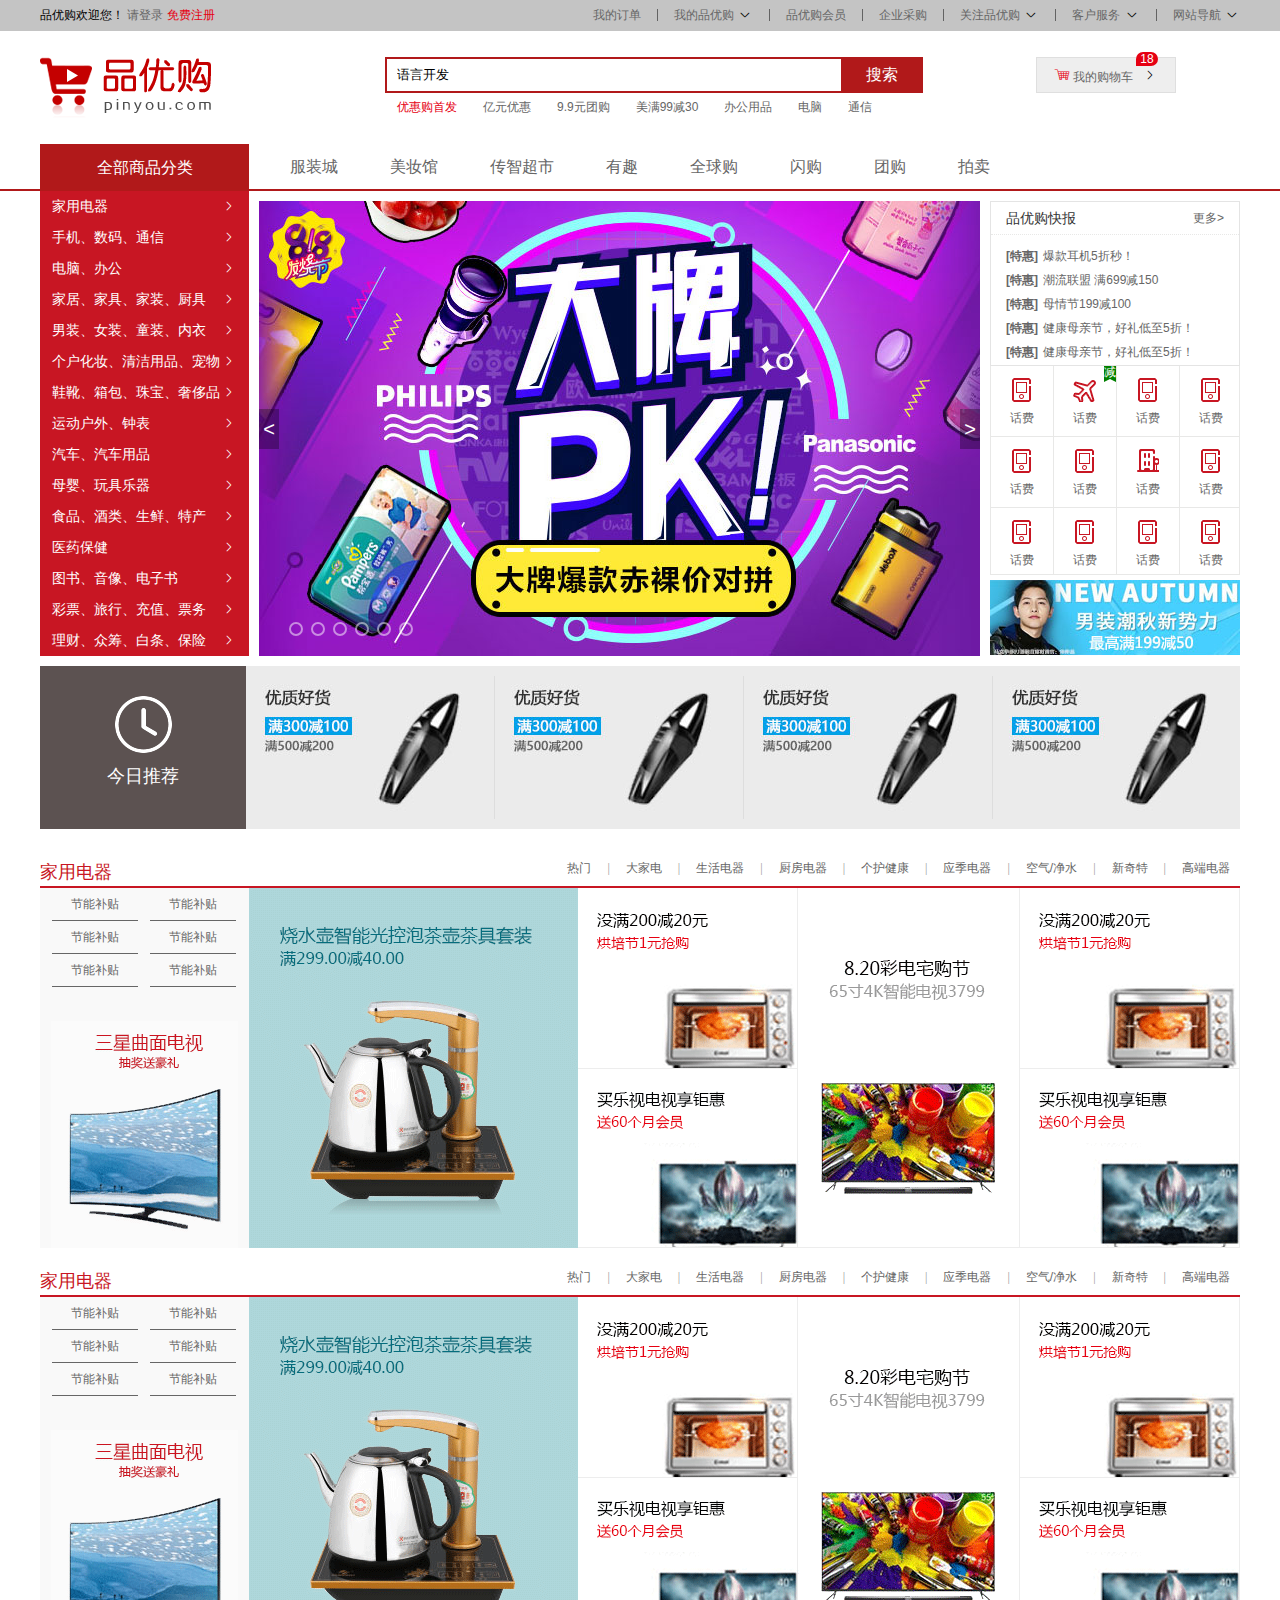
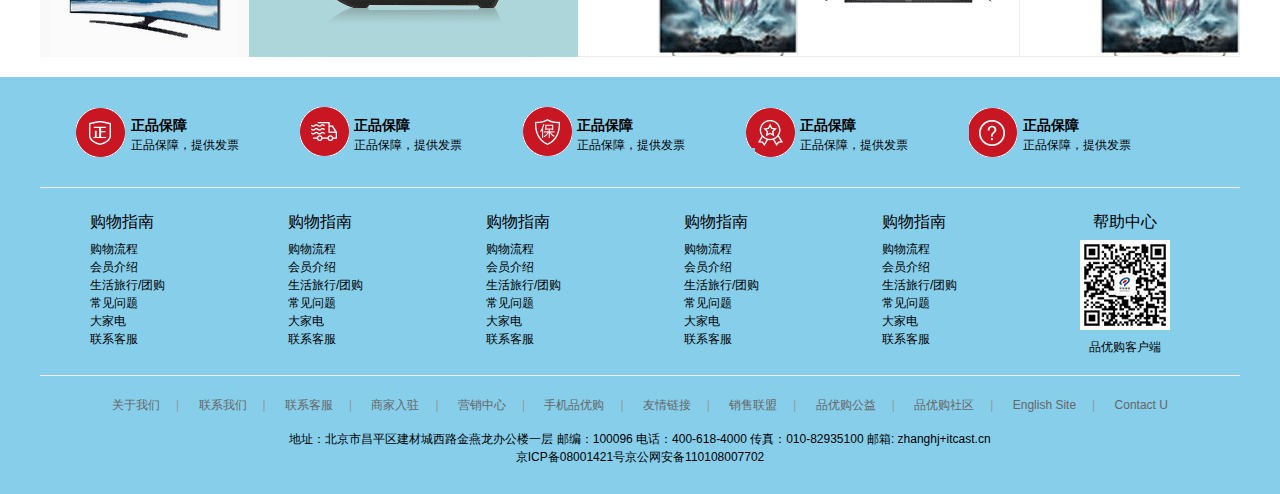
<file: 品优购/index.html>
<!DOCTYPE html>
<html lang="en">
<head>
	<meta charset="UTF-8">
	<!-- 标题 -->
	<title>品优购-正品低价、品质保障、配送及时、轻松购物！</title>
	<!-- 关键字 -->
	<meta name="keywords" content="网上购物,网上商城,手机,笔记本,电脑,MP3,CD,VCD,DV,相机,数码,配件,手表,存储卡,京东">
	<!-- 网页描述 -->
	<meta name="description" content="京东JD.COM-专业的综合网上购物商城,销售家电、数码通讯、电脑、家居百货、服装服饰、母婴、图书、食品等数万个品牌优质商品.便捷、诚信的服务，为您提供愉悦的网上购物体验!">
	<link rel="stylesheet" href="css/common.css">
	<link rel="stylesheet" href="css/index.css">
	<!-- 链入ico图标 -->
	<link rel="icon" href="favicon.ico">
</head>
<body>
	<!-- 顶部 -->
	<div class="nav-top">
	   <!-- 快捷导航栏开始 -->
		<div class="shortcut">
			<div class="w">
				<div class="fl">
					品优购欢迎您！    
					<a href="#">请登录</a>
					<a href="#" class="red">免费注册</a>
				</div>
				<div class="fr">
					<ul>
						<li><a href="#">我的订单</a></li>
						<li class="spacer"></li>
						<li>
							<a href="#">我的品优购</a>
							<i  class="iconfont">&#xe731;</i>
						</li>
						<li class="spacer"></li>
						<li><a href="#">品优购会员</a></li>
						<li class="spacer"></li>
						<li><a href="#">企业采购</a></li>
						<li class="spacer"></li>
						<li>
							<a href="#">关注品优购</a>
							<i class="iconfont">&#xe731;</i>
						</li>
						<li class="spacer"></li>
						<li>
							<a href="#">客户服务</a>
							<i class="iconfont">&#xe731;</i>
						</li>
						<li class="spacer"></li>
						<li>
							<a href="#">网站导航</a>
							<i class="iconfont">&#xe731;</i>
						</li>
					</ul>
				</div>
			</div>
		</div>
		<!-- 快捷导航栏结束 -->
		<!-- 头部开始 -->
		<div class="header w">
			<div class="logo fl">
				<h1>
					<a href="index.html" title="品优购">品优购</a>
				</h1>
			</div>
			<div class="search fl">
				<input type="text" value="语言开发"><input type="submit" value="搜索">
			</div>
			<div class="shopcar fr tc">
				<span class="iconfont red ">&#xe6cf;</span>
				<a href="#">我的购物车</a>
				<i>18</i>
				<em class="iconfont">&#xe735;</em>
			</div>
			<div class="hotwords fl">
				<ul>
					<li><a href="#" class="red">优惠购首发</a></li>
					<li><a href="#">亿元优惠</a></li>
					<li><a href="#">9.9元团购</a></li>
					<li><a href="#">美满99减30</a></li>
					<li><a href="#">办公用品</a></li>
					<li><a href="#">电脑</a></li>
					<li><a href="#">通信</a></li>
				</ul>
			</div>
		</div>
		<!-- 头部结束 -->
		<!-- 导航部分 -->
		<div class="nav">
			<ul class="w f16">
				<li><a href="#">服装城</a></li>
				<li><a href="#">美妆馆</a></li>
				<li><a href="#">传智超市</a></li>
				<li><a href="#">有趣</a></li>
				<li><a href="#">全球购</a></li>
				<li><a href="#">闪购</a></li>
				<li><a href="#">团购</a></li>
				<li><a href="#">拍卖</a></li>
			</ul>
		</div>
		<!-- 导航部分 -->
	</div>
	<!-- 顶部结束 -->
	<!-- 主体内容部分 -->
	<div class="main w">
		<!-- 商品分类开始 -->
		<div class="pro-item">
			<div class="fl dropdown f14">
				<h2 class="tc f16">全部商品分类</h2>
				<ul>
					<li><a href="#">家用电器</a><em class="iconfont">&#xe735;</em></li>
					<li><a href="#">手机、数码、通信</a><em class="iconfont">&#xe735;</em></li>
					<li><a href="#">电脑、办公</a><em class="iconfont">&#xe735;</em></li>
					<li><a href="#">家居、家具、家装、厨具</a><em class="iconfont">&#xe735;</em></li>
					<li><a href="#">男装、女装、童装、内衣</a><em class="iconfont">&#xe735;</em></li>
					<li><a href="#">个户化妆、清洁用品、宠物</a><em class="iconfont">&#xe735;</em></li>
					<li><a href="#">鞋靴、箱包、珠宝、奢侈品</a><em class="iconfont">&#xe735;</em></li>
					<li><a href="#">运动户外、钟表</a><em class="iconfont">&#xe735;</em></li>
					<li><a href="#">汽车、汽车用品</a><em class="iconfont">&#xe735;</em></li>
					<li><a href="#">母婴、玩具乐器</a><em class="iconfont">&#xe735;</em></li>
					<li><a href="#">食品、酒类、生鲜、特产</a><em class="iconfont">&#xe735;</em></li>
					<li><a href="#">医药保健</a><em class="iconfont">&#xe735;</em></li>
					<li><a href="#">图书、音像、电子书</a><em class="iconfont">&#xe735;</em></li>
					<li><a href="#">彩票、旅行、充值、票务</a><em class="iconfont">&#xe735;</em></li>
					<li><a href="#">理财、众筹、白条、保险</a><em class="iconfont">&#xe735;</em></li>
				</ul>
			</div>
			<div class="fl focus">
				<a href="#">
					<img src="upload/banner.jpg" alt="">
				</a>
				<div class="arrow-l">&lt;</div>
				<div class="arrow-r">&gt;</div>
				<div class="round">
					<i></i>
					<i></i>
					<i></i>
					<i></i>
					<i></i>
					<i></i>
				</div>
			</div>
			<div class="fr newflash">
				<div class="news">
					<h3>品优购快报<a href="#" class="fr">更多&gt;</a></h3>
					<ul>
						<li><a href="#"><i>[特惠]</i>爆款耳机5折秒！</a></li>
						<li><a href="#"><i>[特惠]</i>潮流联盟 满699减150</a></li>
						<li><a href="#"><i>[特惠]</i>母情节199减100</a></li>
						<li><a href="#"><i>[特惠]</i>健康母亲节，好礼低至5折！</a></li>
						<li><a href="#"><i>[特惠]</i>健康母亲节，好礼低至5折！</a></li>
					</ul>
				</div>
				<div class="service">
					<ul>
						<li><a href="#">
								<span></span>
								<p>话费</p>
							</a></li>
						<li class="icon2"><a href="#">
								<span></span>
								<p>话费</p>
								<i>减</i>
								<em></em>
							</a></li>
						<li><a href="#">
								<span></span>
								<p>话费</p>
							</a></li>
						<li><a href="#">
								<span></span>
								<p>话费</p>
							</a></li>
						<li><a href="#">
								<span></span>
								<p>话费</p>
							</a></li>
						<li><a href="#">
								<span></span>
								<p>话费</p>
							</a></li>
						<li class="icon7"><a href="#">
								<span></span>
								<p>话费</p>
							</a></li>
						<li><a href="#">
								<span></span>
								<p>话费</p>
							</a></li>
						<li><a href="#">
								<span></span>
								<p>话费</p>
							</a></li>
						<li><a href="#">
								<span></span>
								<p>话费</p>
							</a></li>
						<li><a href="#">
								<span></span>
								<p>话费</p>
							</a></li>
						<li><a href="#">
								<span></span>
								<p>话费</p>
							</a></li>
					</ul>
				</div>
				<div class="small-ad">
					<a href="#">
						<img src="upload/ad.jpg" alt="">
					</a>
				</div>
			</div>
		</div>
		<!-- 商品分类结束-->
		<!-- 展示模块开始 -->
		<div class="show clearfix">
			<div class="time fl tc">
				<img src="img/clock.png" alt="">
				<h3>今日推荐</h3>
			</div>
			<div class="recommend fr">
				<ul>
					<li><a href="#"><img src="upload/re-img1.jpg" alt=""></a></li>
					<li><a href="#"><img src="upload/re-img1.jpg" alt=""></a></li>
					<li><a href="#"><img src="upload/re-img1.jpg" alt=""></a></li>
					<li><a href="#"><img src="upload/re-img1.jpg" alt=""></a></li>
				</ul>
			</div>
		</div>
		<!-- 展示模块结束 -->
		<!-- 楼层模块开始 -->
		<div class="floor">
			<!-- 楼层头部 -->
			<div class="floor-hd clearfix">
				<h3 class="fl">家用电器</h3>
				<div class="tab-list fr">
					<ul>
						<li><a href="#">热门</a></li>
						<li class="spacer">|</li>
						<li><a href="#">大家电</a></li>
						<li class="spacer">|</li>
						<li><a href="#">生活电器</a></li>
						<li class="spacer">|</li>
						<li><a href="#">厨房电器</a></li>
						<li class="spacer">|</li>
						<li><a href="#">个护健康</a></li>
						<li class="spacer">|</li>
						<li><a href="#">应季电器</a></li>
						<li class="spacer">|</li>
						<li><a href="#">空气/净水</a></li>
						<li class="spacer">|</li>
						<li><a href="#">新奇特</a></li>
						<li class="spacer">|</li>
						<li><a href="#">高端电器</a></li>
					</ul>
				</div>
			</div>
			<!-- 楼层头部结束 -->
			<!-- 楼层内容部分 -->
			<div class="floor-bd">
			<!-- 这个必须有，为了点上边文字切换用的 -->
				<div class="tab-content">
					<div class="row-210 fl">
						<div class="row-210-top">
							<ul>
								<li><a href="#">节能补贴</a></li>
								<li><a href="#">节能补贴</a></li>
								<li><a href="#">节能补贴</a></li>
								<li><a href="#">节能补贴</a></li>
								<li><a href="#">节能补贴</a></li>
								<li><a href="#">节能补贴</a></li>
							</ul>
						</div>
						<div class="row-210-bottom">
							<a href="#">
								<img src="upload/floor-1-1.png" alt="">
							</a>
						</div>
					</div>
					<div class="row-329 fl">
						<a href="#">
							<img src="upload/floor-1-b01.png" alt="">
						</a>
					</div>
					<div class="row-220 fl">
						<div class="tab-content-top">
							<a href="#">
								<img src="upload/floor-1-2.png" alt="">
							</a>
						</div>
						<div class="tab-content-bottom">
							<a href="#">
								<img src="upload/floor-1-3.png" alt="">
							</a>
						</div>
					</div>
					<div class="row-221 fl">
						<a href="#">
							<img src="upload/floor-1-4.png" alt="">
						</a>
					</div>
					<div class="row-220 fl">
						<div class="tab-content-top">
							<a href="#">
								<img src="upload/floor-1-2.png" alt="">
							</a>
						</div>
						<div class="tab-content-bottom">
							<a href="#">
								<img src="upload/floor-1-3.png" alt="">
							</a>
						</div>
					</div>
				</div>
			</div>

			<!-- 楼层内容部分结束 -->
		</div>
		<div class="floor">
			<!-- 楼层头部 -->
			<div class="floor-hd clearfix">
				<h3 class="fl">家用电器</h3>
				<div class="tab-list fr">
					<ul>
						<li><a href="#">热门</a></li>
						<li class="spacer">|</li>
						<li><a href="#">大家电</a></li>
						<li class="spacer">|</li>
						<li><a href="#">生活电器</a></li>
						<li class="spacer">|</li>
						<li><a href="#">厨房电器</a></li>
						<li class="spacer">|</li>
						<li><a href="#">个护健康</a></li>
						<li class="spacer">|</li>
						<li><a href="#">应季电器</a></li>
						<li class="spacer">|</li>
						<li><a href="#">空气/净水</a></li>
						<li class="spacer">|</li>
						<li><a href="#">新奇特</a></li>
						<li class="spacer">|</li>
						<li><a href="#">高端电器</a></li>
					</ul>
				</div>
			</div>
			<!-- 楼层头部结束 -->
			<!-- 楼层内容部分 -->
			<div class="floor-bd">
			<!-- 这个必须有，为了点上边文字切换用的 -->
				<div class="tab-content">
					<div class="row-210 fl">
						<div class="row-210-top">
							<ul>
								<li><a href="#">节能补贴</a></li>
								<li><a href="#">节能补贴</a></li>
								<li><a href="#">节能补贴</a></li>
								<li><a href="#">节能补贴</a></li>
								<li><a href="#">节能补贴</a></li>
								<li><a href="#">节能补贴</a></li>
							</ul>
						</div>
						<div class="row-210-bottom">
							<a href="#">
								<img src="upload/floor-1-1.png" alt="">
							</a>
						</div>
					</div>
					<div class="row-329 fl">
						<a href="#">
							<img src="upload/floor-1-b01.png" alt="">
						</a>
					</div>
					<div class="row-220 fl">
						<div class="tab-content-top">
							<a href="#">
								<img src="upload/floor-1-2.png" alt="">
							</a>
						</div>
						<div class="tab-content-bottom">
							<a href="#">
								<img src="upload/floor-1-3.png" alt="">
							</a>
						</div>
					</div>
					<div class="row-221 fl">
						<a href="#">
							<img src="upload/floor-1-4.png" alt="">
						</a>
					</div>
					<div class="row-220 fl">
						<div class="tab-content-top">
							<a href="#">
								<img src="upload/floor-1-2.png" alt="">
							</a>
						</div>
						<div class="tab-content-bottom">
							<a href="#">
								<img src="upload/floor-1-3.png" alt="">
							</a>
						</div>
					</div>
				</div>
			</div>
			
			<!-- 楼层内容部分结束 -->
		</div>
		<!-- 楼层模块结束 -->
	</div>
	<!-- 主体内容结束 -->
	<!-- 底部开始 -->
	<div class="footer">
		<div class="w">
			<div class="slogan">
				<ul  class="clearfix">
					<li class="slogan-icon1">
						<div class="fl"></div>
						<div class="fr">
							<h6>正品保障</h6>
							<p>正品保障，提供发票</p>
						</div>
					</li>
					<li class="slogan-icon2">
						<div class="fl"></div>
						<div class="fr">
							<h6>正品保障</h6>
							<p>正品保障，提供发票</p>
						</div>
					</li>
					<li  class="slogan-icon3">
						<div class="fl"></div>
						<div class="fr">
							<h6>正品保障</h6>
							<p>正品保障，提供发票</p>
						</div>
					</li>
					<li  class="slogan-icon4">
						<div class="fl"></div>
						<div class="fr">
							<h6>正品保障</h6>
							<p>正品保障，提供发票</p>
						</div>
					</li>
					<li  class="slogan-icon5">
						<div class="fl"></div>
						<div class="fr">
							<h6>正品保障</h6>
							<p>正品保障，提供发票</p>
						</div>
					</li>
				</ul>
			</div>
			<div class="help">
				<div class="fl">
					<dl>
						<dt>购物指南</dt>
						<dd>购物流程</dd>
						<dd>会员介绍</dd>
						<dd>生活旅行/团购</dd>
						<dd>常见问题</dd>
						<dd>大家电</dd>
						<dd>联系客服</dd>
					</dl>
					<dl>
						<dt>购物指南</dt>
						<dd>购物流程</dd>
						<dd>会员介绍</dd>
						<dd>生活旅行/团购</dd>
						<dd>常见问题</dd>
						<dd>大家电</dd>
						<dd>联系客服</dd>
					</dl>
					<dl>
						<dt>购物指南</dt>
						<dd>购物流程</dd>
						<dd>会员介绍</dd>
						<dd>生活旅行/团购</dd>
						<dd>常见问题</dd>
						<dd>大家电</dd>
						<dd>联系客服</dd>
					</dl>
					<dl>
						<dt>购物指南</dt>
						<dd>购物流程</dd>
						<dd>会员介绍</dd>
						<dd>生活旅行/团购</dd>
						<dd>常见问题</dd>
						<dd>大家电</dd>
						<dd>联系客服</dd>
					</dl>
					<dl>
						<dt>购物指南</dt>
						<dd>购物流程</dd>
						<dd>会员介绍</dd>
						<dd>生活旅行/团购</dd>
						<dd>常见问题</dd>
						<dd>大家电</dd>
						<dd>联系客服</dd>
					</dl>
				</div>
				<div class="fr tc">
					<h6>帮助中心</h6>
					<div><img src="img/wx_cz.jpg" alt=""></div>
					<p>品优购客户端</p>
				</div>
			</div>
			<div class="copyright tc">
				<p class="copyright-nav">
					<a href="#">关于我们</a><span>|</span>
					<a href="#">联系我们</a><span>|</span>
					<a href="#">联系客服</a><span>|</span>
					<a href="#">商家入驻</a><span>|</span>
					<a href="#">营销中心</a><span>|</span>
					<a href="#">手机品优购</a><span>|</span>
					<a href="#">友情链接</a><span>|</span>
					<a href="#">销售联盟</a><span>|</span>
					<a href="#">品优购公益</a><span>|</span>
					<a href="#">品优购社区</a><span>|</span>
					<a href="#">English Site</a><span>|</span>
					<a href="#">Contact U</a>
				</p>
				<p>地址：北京市昌平区建材城西路金燕龙办公楼一层 邮编：100096 电话：400-618-4000 传真：010-82935100 邮箱: zhanghj+itcast.cn
				</p>
				<p>京ICP备08001421号京公网安备110108007702</p>
			</div>
		</div>
	</div>
	<!-- 底部结束 -->

</body>
</html>
</file>
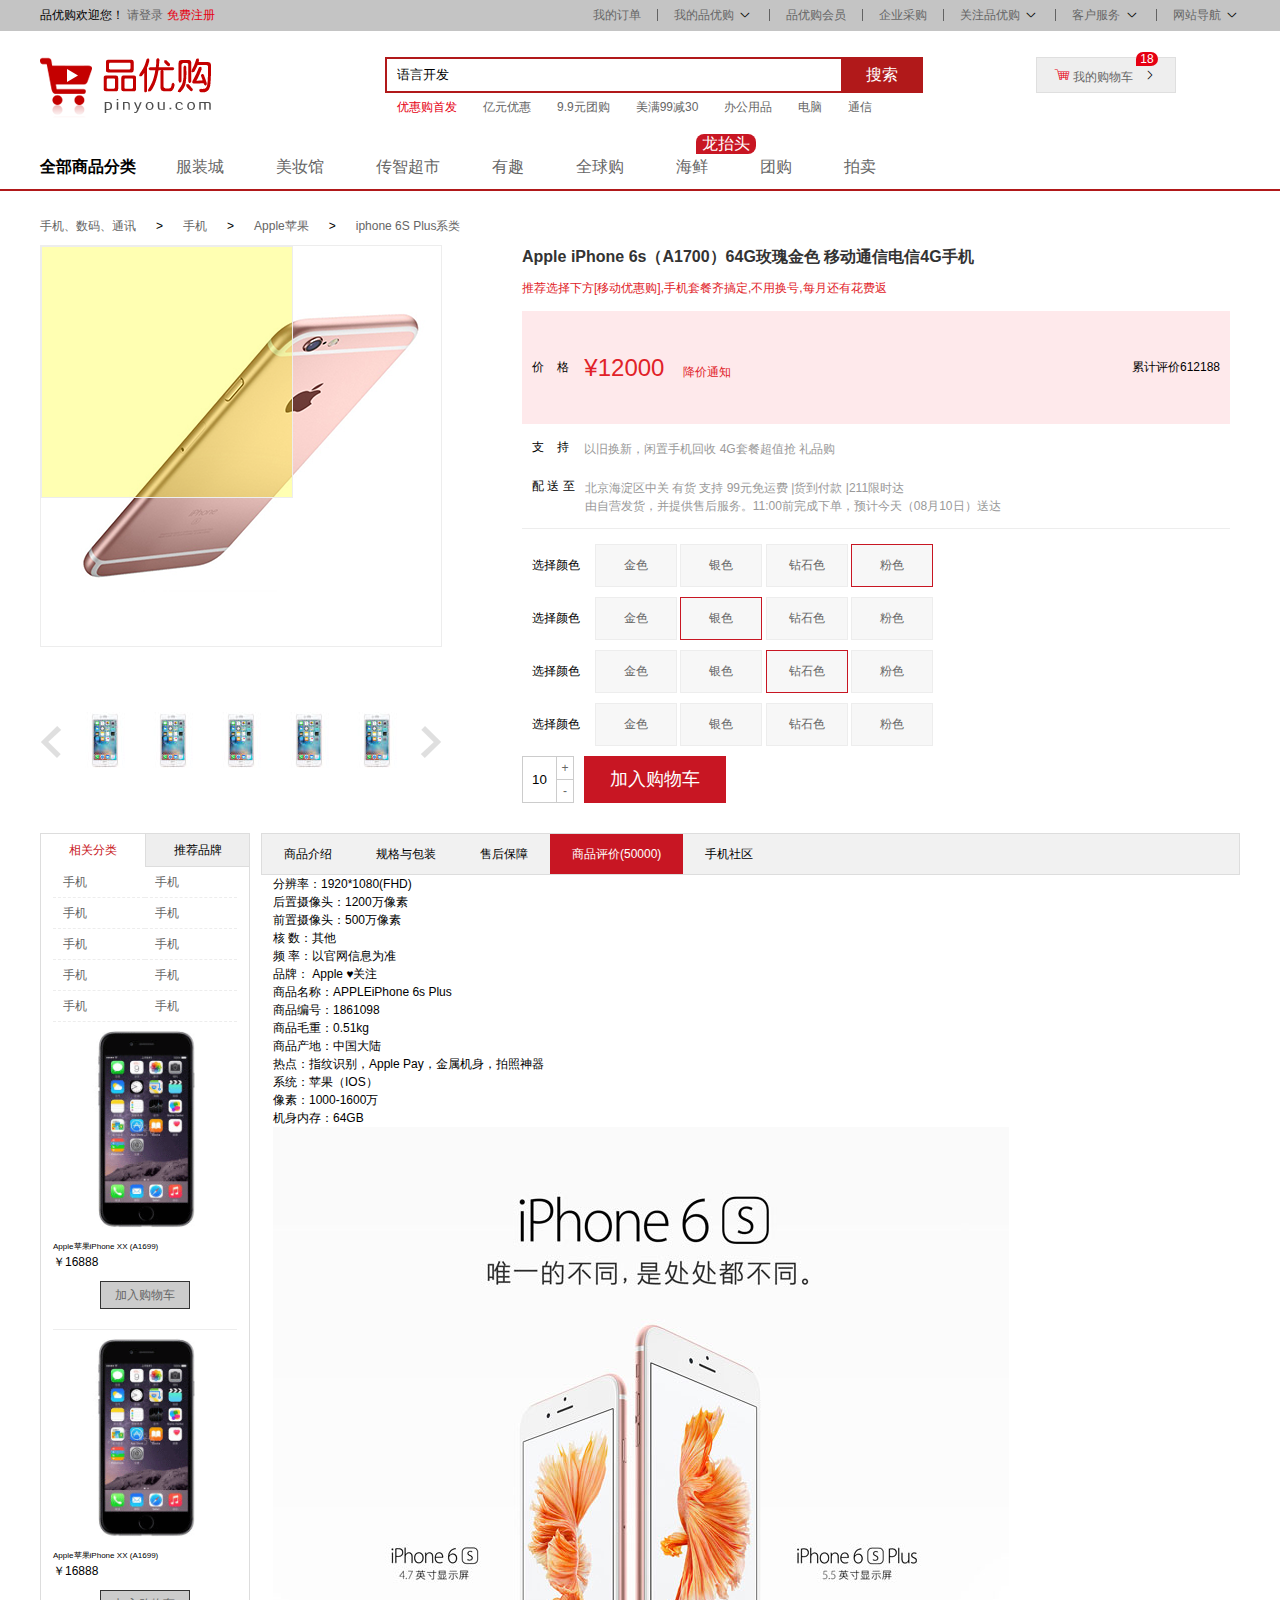
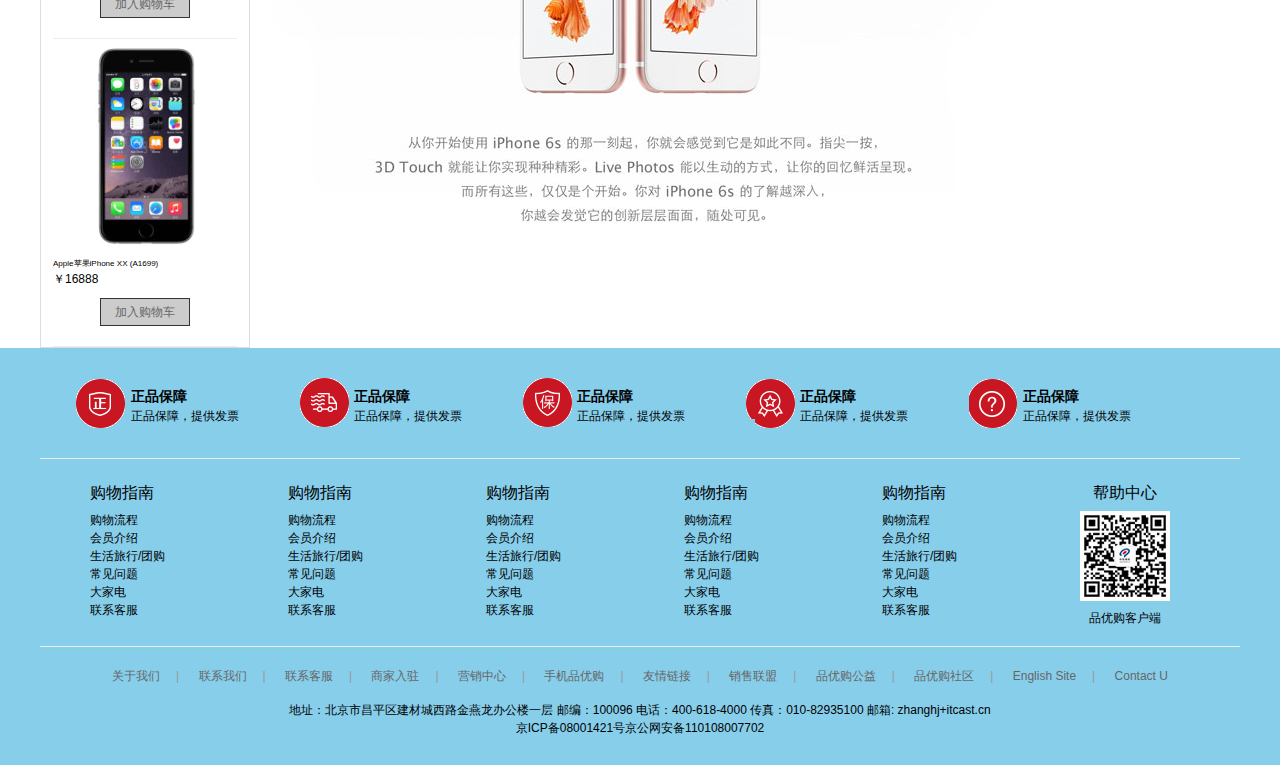
<file: 品优购/detail.html>
<!DOCTYPE html>
<html lang="en">
<head>
	<meta charset="UTF-8">
	<!-- 标题 -->
	<title>页面详情页</title>
	<!-- 关键字 -->
	<meta name="keywords" content="网上购物,网上商城,手机,笔记本,电脑,MP3,CD,VCD,DV,相机,数码,配件,手表,存储卡,京东">
	<!-- 网页描述 -->
	<meta name="description" content="京东JD.COM-专业的综合网上购物商城,销售家电、数码通讯、电脑、家居百货、服装服饰、母婴、图书、食品等数万个品牌优质商品.便捷、诚信的服务，为您提供愉悦的网上购物体验!">
	<link rel="stylesheet" href="css/common.css">
	<link rel="stylesheet" href="css/detail.css">
	<!-- 链入ico图标 -->
	<link rel="icon" href="favicon.ico">
</head>
<body>
	<!-- 顶部 -->
	<div class="nav-top">
	   <!-- 快捷导航栏开始 -->
		<div class="shortcut">
			<div class="w">
				<div class="fl">
					品优购欢迎您！    
					<a href="#">请登录</a>
					<a href="#" class="red">免费注册</a>
				</div>
				<div class="fr">
					<ul>
						<li><a href="#">我的订单</a></li>
						<li class="spacer"></li>
						<li>
							<a href="#">我的品优购</a>
							<i  class="iconfont">&#xe731;</i>
						</li>
						<li class="spacer"></li>
						<li><a href="#">品优购会员</a></li>
						<li class="spacer"></li>
						<li><a href="#">企业采购</a></li>
						<li class="spacer"></li>
						<li>
							<a href="#">关注品优购</a>
							<i class="iconfont">&#xe731;</i>
						</li>
						<li class="spacer"></li>
						<li>
							<a href="#">客户服务</a>
							<i class="iconfont">&#xe731;</i>
						</li>
						<li class="spacer"></li>
						<li>
							<a href="#">网站导航</a>
							<i class="iconfont">&#xe731;</i>
						</li>
					</ul>
				</div>
			</div>
		</div>
		<!-- 快捷导航栏结束 -->
		<!-- 头部开始 -->
		<div class="header w">
			<div class="logo fl">
				<h1>
					<a href="index.html" title="品优购">品优购</a>
				</h1>
			</div>
			<div class="search fl">
				<input type="text" value="语言开发"><input type="submit" value="搜索">
			</div>
			<div class="shopcar fr tc">
				<span class="iconfont red ">&#xe6cf;</span>
				<a href="#">我的购物车</a>
				<i>18</i>
				<em class="iconfont">&#xe735;</em>
			</div>
			<div class="hotwords fl">
				<ul>
					<li><a href="#" class="red">优惠购首发</a></li>
					<li><a href="#">亿元优惠</a></li>
					<li><a href="#">9.9元团购</a></li>
					<li><a href="#">美满99减30</a></li>
					<li><a href="#">办公用品</a></li>
					<li><a href="#">电脑</a></li>
					<li><a href="#">通信</a></li>
				</ul>
			</div>
		</div>
		<!-- 头部结束 -->
		<!-- 导航部分 -->
		<div class="nav">
			<div class="w">
				<div class="fl dropdown f14">
					<h2 class="tc f16">全部商品分类</h2>
					<ul>
						<li><a href="#">家用电器</a><em class="iconfont">&#xe735;</em></li>
						<li><a href="#">手机、数码、通信</a><em class="iconfont">&#xe735;</em></li>
						<li><a href="#">电脑、办公</a><em class="iconfont">&#xe735;</em></li>
						<li><a href="#">家居、家具、家装、厨具</a><em class="iconfont">&#xe735;</em></li>
						<li><a href="#">男装、女装、童装、内衣</a><em class="iconfont">&#xe735;</em></li>
						<li><a href="#">个户化妆、清洁用品、宠物</a><em class="iconfont">&#xe735;</em></li>
						<li><a href="#">鞋靴、箱包、珠宝、奢侈品</a><em class="iconfont">&#xe735;</em></li>
						<li><a href="#">运动户外、钟表</a><em class="iconfont">&#xe735;</em></li>
						<li><a href="#">汽车、汽车用品</a><em class="iconfont">&#xe735;</em></li>
						<li><a href="#">母婴、玩具乐器</a><em class="iconfont">&#xe735;</em></li>
						<li><a href="#">食品、酒类、生鲜、特产</a><em class="iconfont">&#xe735;</em></li>
						<li><a href="#">医药保健</a><em class="iconfont">&#xe735;</em></li>
						<li><a href="#">图书、音像、电子书</a><em class="iconfont">&#xe735;</em></li>
						<li><a href="#">彩票、旅行、充值、票务</a><em class="iconfont">&#xe735;</em></li>
						<li><a href="#">理财、众筹、白条、保险</a><em class="iconfont">&#xe735;</em></li>
					</ul>
				</div>
				<ul class="f16 fl">
					<li><a href="#">服装城</a></li>
					<li><a href="#">美妆馆</a></li>
					<li><a href="#">传智超市</a></li>
					<li><a href="#">有趣</a></li>
					<li><a href="#">全球购</a></li>
					<li class="long">
						<a href="#">海鲜</a>
						<div>龙抬头</div>
					</li>
					<li><a href="#">团购</a></li>
					<li><a href="#">拍卖</a></li>
				</ul>
			</div>
		</div>
		<!-- 导航部分 -->
	</div>
	<!-- 顶部结束 -->
	<!-- 主体内容部分 -->
	<div class="main w">
		<!-- 面包屑导航 -->
		<div class="crump-wrap">
			<ul class="clearfix">
				<li><a href="#">手机、数码、通讯</a></li>
				<li>&gt;</li>
				<li><a href="#">手机</a></li>
				<li>&gt;</li>
				<li><a href="#">Apple苹果</a></li>
				<li>&gt;</li>
				<li><a href="#">iphone 6S Plus系类</a></li>
			</ul>
		</div>
		<!-- 面包屑导航结束 -->
		<!-- 产品介绍模块 -->
		<div class="product-intro clearfix">
		    <!-- 缩略图部分 -->
			<div class="preview-img fl">
				<div class="preview-img-top">
					<img src="upload/s1.png" alt="">
					<div class="mask"></div>
				</div>
				<div class="preview-img-list">
					<a href="#" class="arrow-prev">
						<img src="upload/disabled-prev.png" alt="">
					</a>
					<a href="#" class="arrow-next">
						<img src="upload/disabled-next.png" alt="">
					</a>
					<ul>
						<li><a href="#"><img src="upload/small.jpg" alt=""></a></li>
						<li><a href="#"><img src="upload/small.jpg" alt=""></a></li>
						<li><a href="#"><img src="upload/small.jpg" alt=""></a></li>
						<li><a href="#"><img src="upload/small.jpg" alt=""></a></li>
						<li><a href="#"><img src="upload/small.jpg" alt=""></a></li>
					</ul>
				</div>
			</div>
			<!-- 缩略图部分 -->
			<!-- 产品信息包装 -->
			<div class="iteminfo-wrap fl">
				<h2 class="sku-name">Apple iPhone 6s（A1700）64G玫瑰金色 移动通信电信4G手机</h2>
				<p class="iteminfo-news">推荐选择下方[移动优惠购],手机套餐齐搞定,不用换号,每月还有花费返</p>
				<!-- 摘要 产品购买信息 -->
				<div class="summary">
					<div class="summary-price">
						<div class="dt fl">价&nbsp;&nbsp;&nbsp;&nbsp;格</div>
						<div class="dd fl">
							<em>&yen;12000</em>
							<i>降价通知</i>
						</div>
						<div class="remark fr">累计评价612188</div>
					</div>
					<div class="summary-support clearfix">
						<div class="dt fl">
							支&nbsp;&nbsp;&nbsp;&nbsp;持
						</div>
						<div class="dd fl">以旧换新，闲置手机回收 4G套餐超值抢 礼品购</div>
					</div>
					<div class="summary-stock clearfix">
						<div class="dt fl">配&nbsp;送&nbsp;至</div>
						<div class="dd fl">
							北京海淀区中关 有货 支持 99元免运费 |货到付款 |211限时达 <br />
							由自营发货，并提供售后服务。11:00前完成下单，预计今天（08月10日）送达
						</div>
					</div>
					<div class="choose">
						<div class="choose-itme clearfix">
							<div class="dt item-color fl">选择颜色</div>
							<div class="dd fl">
								<a href="#" class="choose-color">金色</a>
								<a href="#" class="choose-color">银色</a>
								<a href="#" class="choose-color">钻石色</a>
								<a href="#" class="choose-color current">粉色</a>
							</div>
						</div>
						<div class="choose-itme clearfix">
							<div class="dt item-color fl">选择颜色</div>
							<div class="dd fl">
								<a href="#" class="choose-color">金色</a>
								<a href="#" class="choose-color current">银色</a>
								<a href="#" class="choose-color">钻石色</a>
								<a href="#" class="choose-color">粉色</a>
							</div>
						</div>
						<div class="choose-itme clearfix">
							<div class="dt item-color fl">选择颜色</div>
							<div class="dd fl">
								<a href="#" class="choose-color">金色</a>
								<a href="#" class="choose-color">银色</a>
								<a href="#" class="choose-color current">钻石色</a>
								<a href="#" class="choose-color">粉色</a>
							</div>
						</div>
						<div class="choose-itme clearfix">
							<div class="dt item-color fl">选择颜色</div>
							<div class="dd fl">
								<a href="#" class="choose-color">金色</a>
								<a href="#" class="choose-color">银色</a>
								<a href="#" class="choose-color">钻石色</a>
								<a href="#" class="choose-color">粉色</a>
							</div>
						</div>
						<div class="choose-btns">
							<div class="choose-amount fl">
								<input type="text" value="10">
								<a href="#" class="add">+</a>
								<a href="#" class="reduce">-</a>
							</div>
							<a href="#" class="addshopcar fl">加入购物车</a>
						</div>
					</div>
				</div>
			</div>
			<!-- 产品信息包装结束 -->
		</div>
		<!-- 产品介绍模块结束 -->
		<!-- 产品详细信息描述 -->
		<div class="product-detail clearfix">
				<div class="fl aside">
					<div class="tab-list clearfix">
						<ul>
							<li class="active">相关分类</li>
							<li>推荐品牌</li>
						</ul>
					</div>
					<div class="tab-content">
						<div class="tab-item">
							<ul>
								<li><a href="#">手机</a></li>
								<li><a href="#">手机</a></li>
								<li><a href="#">手机</a></li>
								<li><a href="#">手机</a></li>
								<li><a href="#">手机</a></li>
								<li><a href="#">手机</a></li>
								<li><a href="#">手机</a></li>
								<li><a href="#">手机</a></li>
								<li><a href="#">手机</a></li>
								<li><a href="#">手机</a></li>
							</ul>
						</div>
						<div class="tab-con-pro">
							<div class="tab-img">
								<img src="upload/mobile.png" alt="">	
							</div>
							<h6 class="tab-title">Apple苹果iPhone XX (A1699)</h6>
							<p class="tab-price">
								￥16888
							</p>
							<div class="addcar">
								<a href="#">加入购物车</a>
							</div>
						</div>
						<div class="tab-con-pro">
							<div class="tab-img">
								<img src="upload/mobile.png" alt="">	
							</div>
							<h6 class="tab-title">Apple苹果iPhone XX (A1699)</h6>
							<p class="tab-price">
								￥16888
							</p>
							<div class="addcar">
								<a href="#">加入购物车</a>
							</div>
						</div>
						<div class="tab-con-pro">
							<div class="tab-img">
								<img src="upload/mobile.png" alt="">	
							</div>
							<h6 class="tab-title">Apple苹果iPhone XX (A1699)</h6>
							<p class="tab-price">
								￥16888
							</p>
							<div class="addcar">
								<a href="#">加入购物车</a>
							</div>
						</div>
					</div>
				</div>
				<div class="fr detail">
					<div class="tab-list-detail">
						<ul>
							<li>商品介绍</li>
							<li>规格与包装</li>
							<li>售后保障</li>
							<li class="tab-list-active">商品评价(50000)</li>
							<li>手机社区</li>
						</ul>
					</div>
					<div class="tab-content">
						<div class="tab-con-item">
							<ul>
								<li>分辨率：1920*1080(FHD)</li>
								<li>后置摄像头：1200万像素</li>
								<li>前置摄像头：500万像素</li>
								<li>核 数：其他</li>
								<li>频 率：以官网信息为准</li>
								<li>品牌： Apple ♥关注</li>
								<li>商品名称：APPLEiPhone 6s Plus</li>
								<li>商品编号：1861098</li>
								<li>商品毛重：0.51kg</li>
								<li>商品产地：中国大陆</li>
								<li>热点：指纹识别，Apple Pay，金属机身，拍照神器</li>
								<li>系统：苹果（IOS）</li>
								<li>像素：1000-1600万</li>
								<li>机身内存：64GB</li>
							</ul>
						</div>
						<img src="upload/last.jpg" alt="">
					</div>
				</div>
		</div>
		<!-- 产品详细信息描述结束 -->
	</div>
	<!-- 主体内容结束 -->
	<!-- 底部开始 -->
	<div class="footer">
		<div class="w">
			<div class="slogan">
				<ul  class="clearfix">
					<li class="slogan-icon1">
						<div class="fl"></div>
						<div class="fr">
							<h6>正品保障</h6>
							<p>正品保障，提供发票</p>
						</div>
					</li>
					<li class="slogan-icon2">
						<div class="fl"></div>
						<div class="fr">
							<h6>正品保障</h6>
							<p>正品保障，提供发票</p>
						</div>
					</li>
					<li  class="slogan-icon3">
						<div class="fl"></div>
						<div class="fr">
							<h6>正品保障</h6>
							<p>正品保障，提供发票</p>
						</div>
					</li>
					<li  class="slogan-icon4">
						<div class="fl"></div>
						<div class="fr">
							<h6>正品保障</h6>
							<p>正品保障，提供发票</p>
						</div>
					</li>
					<li  class="slogan-icon5">
						<div class="fl"></div>
						<div class="fr">
							<h6>正品保障</h6>
							<p>正品保障，提供发票</p>
						</div>
					</li>
				</ul>
			</div>
			<div class="help">
				<div class="fl">
					<dl>
						<dt>购物指南</dt>
						<dd>购物流程</dd>
						<dd>会员介绍</dd>
						<dd>生活旅行/团购</dd>
						<dd>常见问题</dd>
						<dd>大家电</dd>
						<dd>联系客服</dd>
					</dl>
					<dl>
						<dt>购物指南</dt>
						<dd>购物流程</dd>
						<dd>会员介绍</dd>
						<dd>生活旅行/团购</dd>
						<dd>常见问题</dd>
						<dd>大家电</dd>
						<dd>联系客服</dd>
					</dl>
					<dl>
						<dt>购物指南</dt>
						<dd>购物流程</dd>
						<dd>会员介绍</dd>
						<dd>生活旅行/团购</dd>
						<dd>常见问题</dd>
						<dd>大家电</dd>
						<dd>联系客服</dd>
					</dl>
					<dl>
						<dt>购物指南</dt>
						<dd>购物流程</dd>
						<dd>会员介绍</dd>
						<dd>生活旅行/团购</dd>
						<dd>常见问题</dd>
						<dd>大家电</dd>
						<dd>联系客服</dd>
					</dl>
					<dl>
						<dt>购物指南</dt>
						<dd>购物流程</dd>
						<dd>会员介绍</dd>
						<dd>生活旅行/团购</dd>
						<dd>常见问题</dd>
						<dd>大家电</dd>
						<dd>联系客服</dd>
					</dl>
				</div>
				<div class="fr tc">
					<h6>帮助中心</h6>
					<div><img src="img/wx_cz.jpg" alt=""></div>
					<p>品优购客户端</p>
				</div>
			</div>
			<div class="copyright tc">
				<p class="copyright-nav">
					<a href="#">关于我们</a><span>|</span>
					<a href="#">联系我们</a><span>|</span>
					<a href="#">联系客服</a><span>|</span>
					<a href="#">商家入驻</a><span>|</span>
					<a href="#">营销中心</a><span>|</span>
					<a href="#">手机品优购</a><span>|</span>
					<a href="#">友情链接</a><span>|</span>
					<a href="#">销售联盟</a><span>|</span>
					<a href="#">品优购公益</a><span>|</span>
					<a href="#">品优购社区</a><span>|</span>
					<a href="#">English Site</a><span>|</span>
					<a href="#">Contact U</a>
				</p>
				<p>地址：北京市昌平区建材城西路金燕龙办公楼一层 邮编：100096 电话：400-618-4000 传真：010-82935100 邮箱: zhanghj+itcast.cn
				</p>
				<p>京ICP备08001421号京公网安备110108007702</p>
			</div>
		</div>
	</div>
	<!-- 底部结束 -->

</body>
</html>
</file>
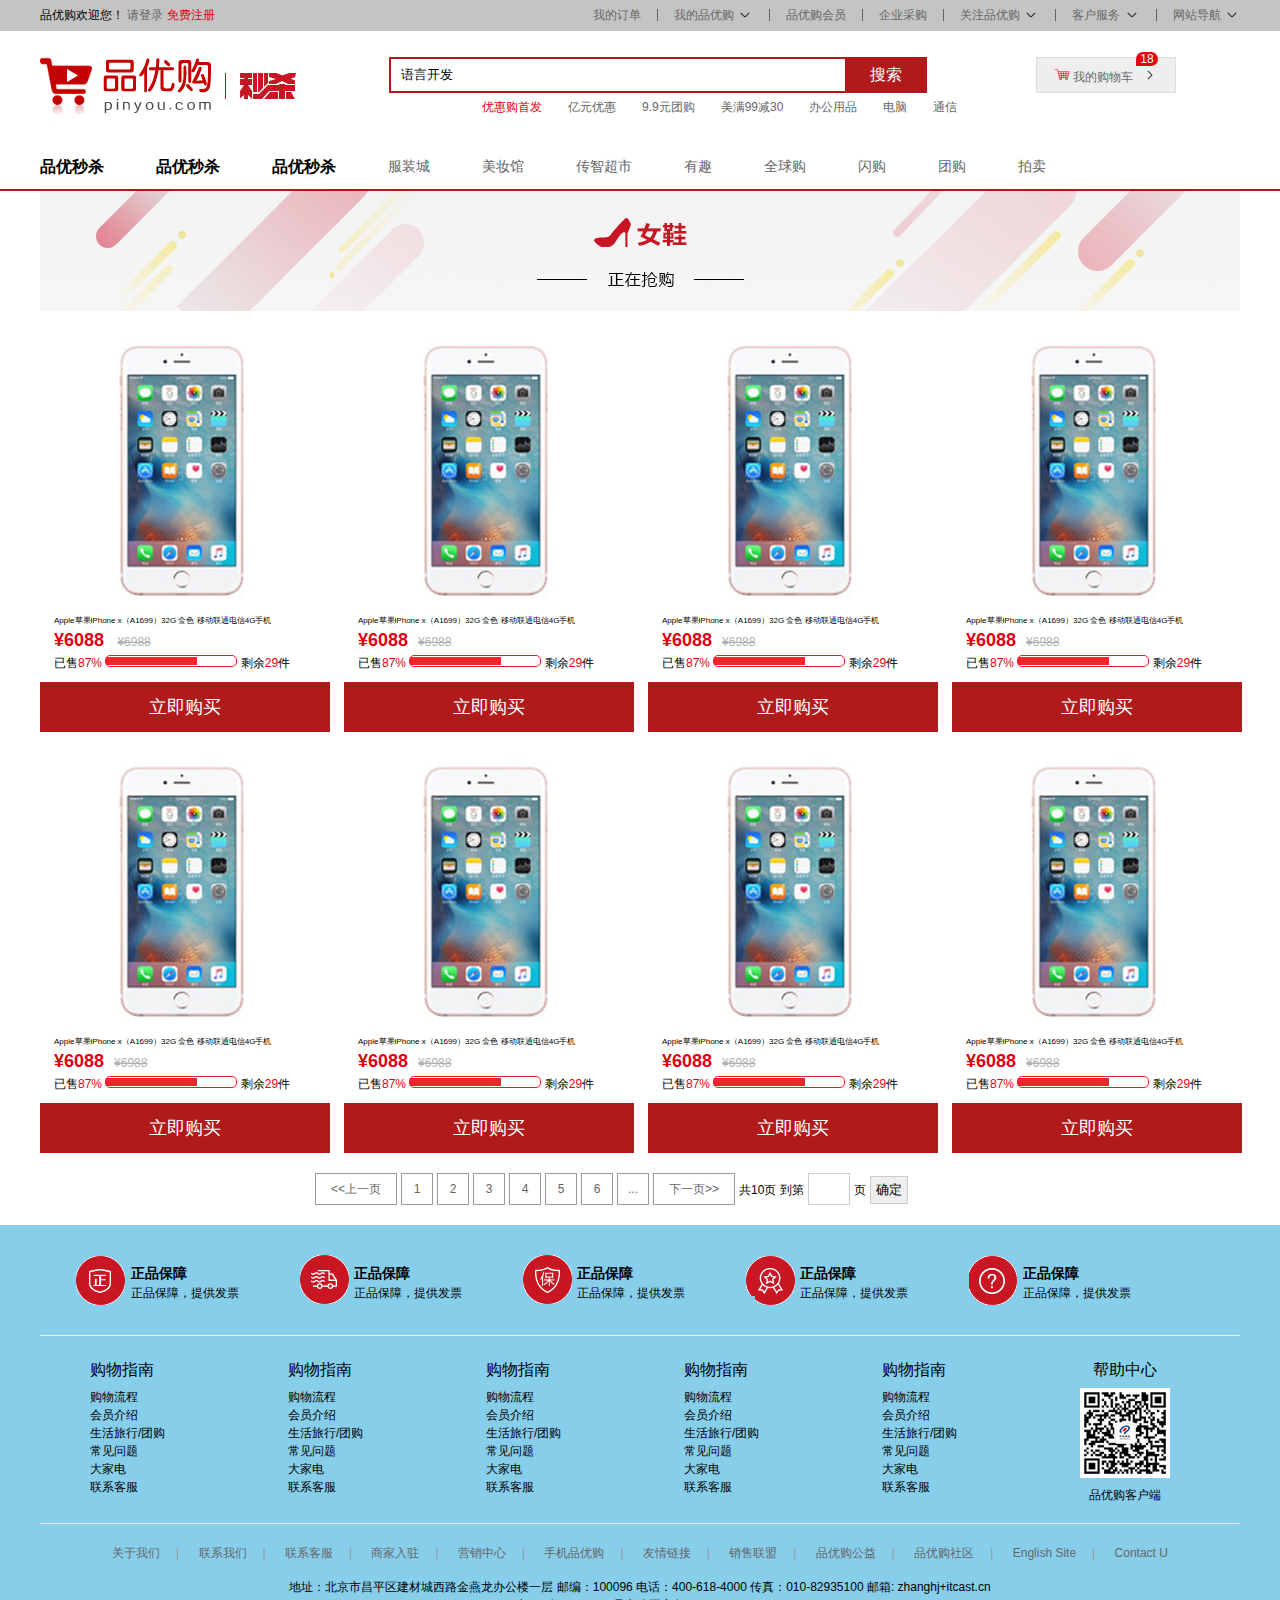
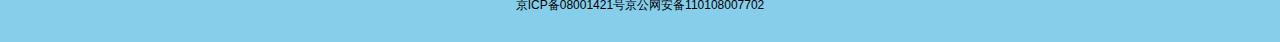
<file: 品优购/list.html>
<!DOCTYPE html>
<html lang="en">
<head>
	<meta charset="UTF-8">
	<!-- 标题 -->
	<title>品优购-正品低价、品质保障、配送及时、轻松购物！</title>
	<!-- 关键字 -->
	<meta name="keywords" content="网上购物,网上商城,手机,笔记本,电脑,MP3,CD,VCD,DV,相机,数码,配件,手表,存储卡,京东">
	<!-- 网页描述 -->
	<meta name="description" content="京东JD.COM-专业的综合网上购物商城,销售家电、数码通讯、电脑、家居百货、服装服饰、母婴、图书、食品等数万个品牌优质商品.便捷、诚信的服务，为您提供愉悦的网上购物体验!">
	<link rel="stylesheet" href="css/common.css">
	<link rel="stylesheet" href="css/list.css">
	<!-- 链入ico图标 -->
	<link rel="icon" href="favicon.ico">
</head>
<body>
	<!-- 顶部 -->
	<div class="nav-top">
	   <!-- 快捷导航栏开始 -->
		<div class="shortcut">
			<div class="w">
				<div class="fl">
					品优购欢迎您！    
					<a href="#">请登录</a>
					<a href="#" class="red">免费注册</a>
				</div>
				<div class="fr">
					<ul>
						<li><a href="#">我的订单</a></li>
						<li class="spacer"></li>
						<li>
							<a href="#">我的品优购</a>
							<i  class="iconfont">&#xe731;</i>
						</li>
						<li class="spacer"></li>
						<li><a href="#">品优购会员</a></li>
						<li class="spacer"></li>
						<li><a href="#">企业采购</a></li>
						<li class="spacer"></li>
						<li>
							<a href="#">关注品优购</a>
							<i class="iconfont">&#xe731;</i>
						</li>
						<li class="spacer"></li>
						<li>
							<a href="#">客户服务</a>
							<i class="iconfont">&#xe731;</i>
						</li>
						<li class="spacer"></li>
						<li>
							<a href="#">网站导航</a>
							<i class="iconfont">&#xe731;</i>
						</li>
					</ul>
				</div>
			</div>
		</div>
		<!-- 快捷导航栏结束 -->
		<!-- 头部开始 -->
		<div class="header w">
			<div class="logo fl">
				<h1>
					<a href="index.html" title="品优购">品优购</a>
				</h1>
			</div>
			<div class="kill fl">
				<img src="upload/secKill_03.png" alt="">
			</div>
			<div class="search fl">
				<input type="text" value="语言开发"><input type="submit" value="搜索">
			</div>
			<div class="shopcar fr tc">
				<span class="iconfont red ">&#xe6cf;</span>
				<a href="#">我的购物车</a>
				<i>18</i>
				<em class="iconfont">&#xe735;</em>
			</div>
			<div class="hotwords fl">
				<ul>
					<li><a href="#" class="red">优惠购首发</a></li>
					<li><a href="#">亿元优惠</a></li>
					<li><a href="#">9.9元团购</a></li>
					<li><a href="#">美满99减30</a></li>
					<li><a href="#">办公用品</a></li>
					<li><a href="#">电脑</a></li>
					<li><a href="#">通信</a></li>
				</ul>
			</div>
		</div>
		<!-- 头部结束 -->
		<!-- 导航部分 -->
		<div class="nav">
			<div class="w">
				<ul class="fl f16">
				<li><a href="#">品优秒杀</a></li>
				<li><a href="#">品优秒杀</a></li>
				<li><a href="#">品优秒杀</a></li>
			</ul>
			<ul class="fl f14">
				<li><a href="#">服装城</a></li>
				<li><a href="#">美妆馆</a></li>
				<li><a href="#">传智超市</a></li>
				<li><a href="#">有趣</a></li>
				<li><a href="#">全球购</a></li>
				<li><a href="#">闪购</a></li>
				<li><a href="#">团购</a></li>
				<li><a href="#">拍卖</a></li>
			</ul>
			</div>
		</div>
		<!-- 导航部分 -->
	</div>
	<!-- 顶部结束 -->
	<!-- 主体内容部分 -->
	<div class="main w">
	     <!-- 女鞋部分 -->
		<div class="shoes">
			<img src="upload/bg_03.png" alt="">
		</div>
		<!-- 女鞋部分 -->
		<!-- 商品列表开始 -->
		<div class="goods-list">
			<ul class="clearfix">
				<li class="goods-list-item">
				   <div class="items-pic">
						<img src="upload/pro.jpg" alt="">
				   </div>
					<div class="items-bottom">
						<h6 class="items-title">Apple苹果iPhone x（A1699）32G 金色 移动联通电信4G手机</h6>
						<p class="price">
							<i>&yen;6088</i>
							<del>&yen;6988</del>
						</p>
						<div class="sold">
							已售<span>87%</span>
							<div class="scroll">
								<div class="per"></div>
							</div>
							剩余<span>29</span>件
						</div>
					</div>
					<div class="buy">
						<a href="#">立即购买</a>
					</div>
				</li>
				<li class="goods-list-item">
				   <div class="items-pic">
						<img src="upload/pro.jpg" alt="">
				   </div>
					<div class="items-bottom">
						<h6 class="items-title">Apple苹果iPhone x（A1699）32G 金色 移动联通电信4G手机</h6>
						<p class="price">
							<i>&yen;6088</i><del>&yen;6988</del>
						</p>
						<div class="sold">
							已售<span>87%</span>
							<div class="scroll">
								<div class="per"></div>
							</div>
							剩余<span>29</span>件
						</div>
					</div>
					<div class="buy">
						<a href="#">立即购买</a>
					</div>
				</li>
				<li class="goods-list-item">
				   <div class="items-pic">
						<img src="upload/pro.jpg" alt="">
				   </div>
					<div class="items-bottom">
						<h6 class="items-title">Apple苹果iPhone x（A1699）32G 金色 移动联通电信4G手机</h6>
						<p class="price">
							<i>&yen;6088</i><del>&yen;6988</del>
						</p>
						<div class="sold">
							已售<span>87%</span>
							<div class="scroll">
								<div class="per"></div>
							</div>
							剩余<span>29</span>件
						</div>
					</div>
					<div class="buy">
						<a href="#">立即购买</a>
					</div>
				</li>
				<li class="goods-list-item">
				   <div class="items-pic">
						<img src="upload/pro.jpg" alt="">
				   </div>
					<div class="items-bottom">
						<h6 class="items-title">Apple苹果iPhone x（A1699）32G 金色 移动联通电信4G手机</h6>
						<p class="price">
							<i>&yen;6088</i><del>&yen;6988</del>
						</p>
						<div class="sold">
							已售<span>87%</span>
							<div class="scroll">
								<div class="per"></div>
							</div>
							剩余<span>29</span>件
						</div>
					</div>
					<div class="buy">
						<a href="#">立即购买</a>
					</div>
				</li>
				<li class="goods-list-item">
				   <div class="items-pic">
						<img src="upload/pro.jpg" alt="">
				   </div>
					<div class="items-bottom">
						<h6 class="items-title">Apple苹果iPhone x（A1699）32G 金色 移动联通电信4G手机</h6>
						<p class="price">
							<i>&yen;6088</i><del>&yen;6988</del>
						</p>
						<div class="sold">
							已售<span>87%</span>
							<div class="scroll">
								<div class="per"></div>
							</div>
							剩余<span>29</span>件
						</div>
					</div>
					<div class="buy">
						<a href="#">立即购买</a>
					</div>
				</li>
				<li class="goods-list-item">
				   <div class="items-pic">
						<img src="upload/pro.jpg" alt="">
				   </div>
					<div class="items-bottom">
						<h6 class="items-title">Apple苹果iPhone x（A1699）32G 金色 移动联通电信4G手机</h6>
						<p class="price">
							<i>&yen;6088</i><del>&yen;6988</del>
						</p>
						<div class="sold">
							已售<span>87%</span>
							<div class="scroll">
								<div class="per"></div>
							</div>
							剩余<span>29</span>件
						</div>
					</div>
					<div class="buy">
						<a href="#">立即购买</a>
					</div>
				</li>
				<li class="goods-list-item">
				   <div class="items-pic">
						<img src="upload/pro.jpg" alt="">
				   </div>
					<div class="items-bottom">
						<h6 class="items-title">Apple苹果iPhone x（A1699）32G 金色 移动联通电信4G手机</h6>
						<p class="price">
							<i>&yen;6088</i><del>&yen;6988</del>
						</p>
						<div class="sold">
							已售<span>87%</span>
							<div class="scroll">
								<div class="per"></div>
							</div>
							剩余<span>29</span>件
						</div>
					</div>
					<div class="buy">
						<a href="#">立即购买</a>
					</div>
				</li>
				<li class="goods-list-item">
				   <div class="items-pic">
						<img src="upload/pro.jpg" alt="">
				   </div>
					<div class="items-bottom">
						<h6 class="items-title">Apple苹果iPhone x（A1699）32G 金色 移动联通电信4G手机</h6>
						<p class="price">
							<i>&yen;6088</i><del>&yen;6988</del>
						</p>
						<div class="sold">
							已售<span>87%</span>
							<div class="scroll">
								<div class="per"></div>
							</div>
							剩余<span>29</span>件
						</div>
					</div>
					<div class="buy">
						<a href="#">立即购买</a>
					</div>
				</li>
			</ul>
		</div>
	    <!-- 商品列表结束 -->
	    <!-- 分页开始 -->
	    <div class="page">
			<ul class="fl">
				<li class="prev"><a href="#">&lt;&lt;上一页</a></li>
				<li><a href="#">1</a></li>
				<li><a href="#">2</a></li>
				<li><a href="#">3</a></li>
				<li><a href="#">4</a></li>
				<li><a href="#">5</a></li>
				<li><a href="#">6</a></li>
				<li><a href="#">...</a></li>
				<li class="next"><a href="#">下一页&gt;&gt;</a></li>
			</ul>
			<div class="total fl">
				 共10页 到第<input type="text">页<button>确定</button>
			</div>
	    </div>
	    <!-- 分页结束 -->
	</div>
	<!-- 主体内容结束 -->
	<!-- 底部开始 -->
	<div class="footer">
		<div class="w">
			<div class="slogan">
				<ul  class="clearfix">
					<li class="slogan-icon1">
						<div class="fl"></div>
						<div class="fr">
							<h6>正品保障</h6>
							<p>正品保障，提供发票</p>
						</div>
					</li>
					<li class="slogan-icon2">
						<div class="fl"></div>
						<div class="fr">
							<h6>正品保障</h6>
							<p>正品保障，提供发票</p>
						</div>
					</li>
					<li  class="slogan-icon3">
						<div class="fl"></div>
						<div class="fr">
							<h6>正品保障</h6>
							<p>正品保障，提供发票</p>
						</div>
					</li>
					<li  class="slogan-icon4">
						<div class="fl"></div>
						<div class="fr">
							<h6>正品保障</h6>
							<p>正品保障，提供发票</p>
						</div>
					</li>
					<li  class="slogan-icon5">
						<div class="fl"></div>
						<div class="fr">
							<h6>正品保障</h6>
							<p>正品保障，提供发票</p>
						</div>
					</li>
				</ul>
			</div>
			<div class="help">
				<div class="fl">
					<dl>
						<dt>购物指南</dt>
						<dd>购物流程</dd>
						<dd>会员介绍</dd>
						<dd>生活旅行/团购</dd>
						<dd>常见问题</dd>
						<dd>大家电</dd>
						<dd>联系客服</dd>
					</dl>
					<dl>
						<dt>购物指南</dt>
						<dd>购物流程</dd>
						<dd>会员介绍</dd>
						<dd>生活旅行/团购</dd>
						<dd>常见问题</dd>
						<dd>大家电</dd>
						<dd>联系客服</dd>
					</dl>
					<dl>
						<dt>购物指南</dt>
						<dd>购物流程</dd>
						<dd>会员介绍</dd>
						<dd>生活旅行/团购</dd>
						<dd>常见问题</dd>
						<dd>大家电</dd>
						<dd>联系客服</dd>
					</dl>
					<dl>
						<dt>购物指南</dt>
						<dd>购物流程</dd>
						<dd>会员介绍</dd>
						<dd>生活旅行/团购</dd>
						<dd>常见问题</dd>
						<dd>大家电</dd>
						<dd>联系客服</dd>
					</dl>
					<dl>
						<dt>购物指南</dt>
						<dd>购物流程</dd>
						<dd>会员介绍</dd>
						<dd>生活旅行/团购</dd>
						<dd>常见问题</dd>
						<dd>大家电</dd>
						<dd>联系客服</dd>
					</dl>
				</div>
				<div class="fr tc">
					<h6>帮助中心</h6>
					<div><img src="img/wx_cz.jpg" alt=""></div>
					<p>品优购客户端</p>
				</div>
			</div>
			<div class="copyright tc">
				<p class="copyright-nav">
					<a href="#">关于我们</a><span>|</span>
					<a href="#">联系我们</a><span>|</span>
					<a href="#">联系客服</a><span>|</span>
					<a href="#">商家入驻</a><span>|</span>
					<a href="#">营销中心</a><span>|</span>
					<a href="#">手机品优购</a><span>|</span>
					<a href="#">友情链接</a><span>|</span>
					<a href="#">销售联盟</a><span>|</span>
					<a href="#">品优购公益</a><span>|</span>
					<a href="#">品优购社区</a><span>|</span>
					<a href="#">English Site</a><span>|</span>
					<a href="#">Contact U</a>
				</p>
				<p>地址：北京市昌平区建材城西路金燕龙办公楼一层 邮编：100096 电话：400-618-4000 传真：010-82935100 邮箱: zhanghj+itcast.cn
				</p>
				<p>京ICP备08001421号京公网安备110108007702</p>
			</div>
		</div>
	</div>
	<!-- 底部结束 -->

</body>
</html>
</file>
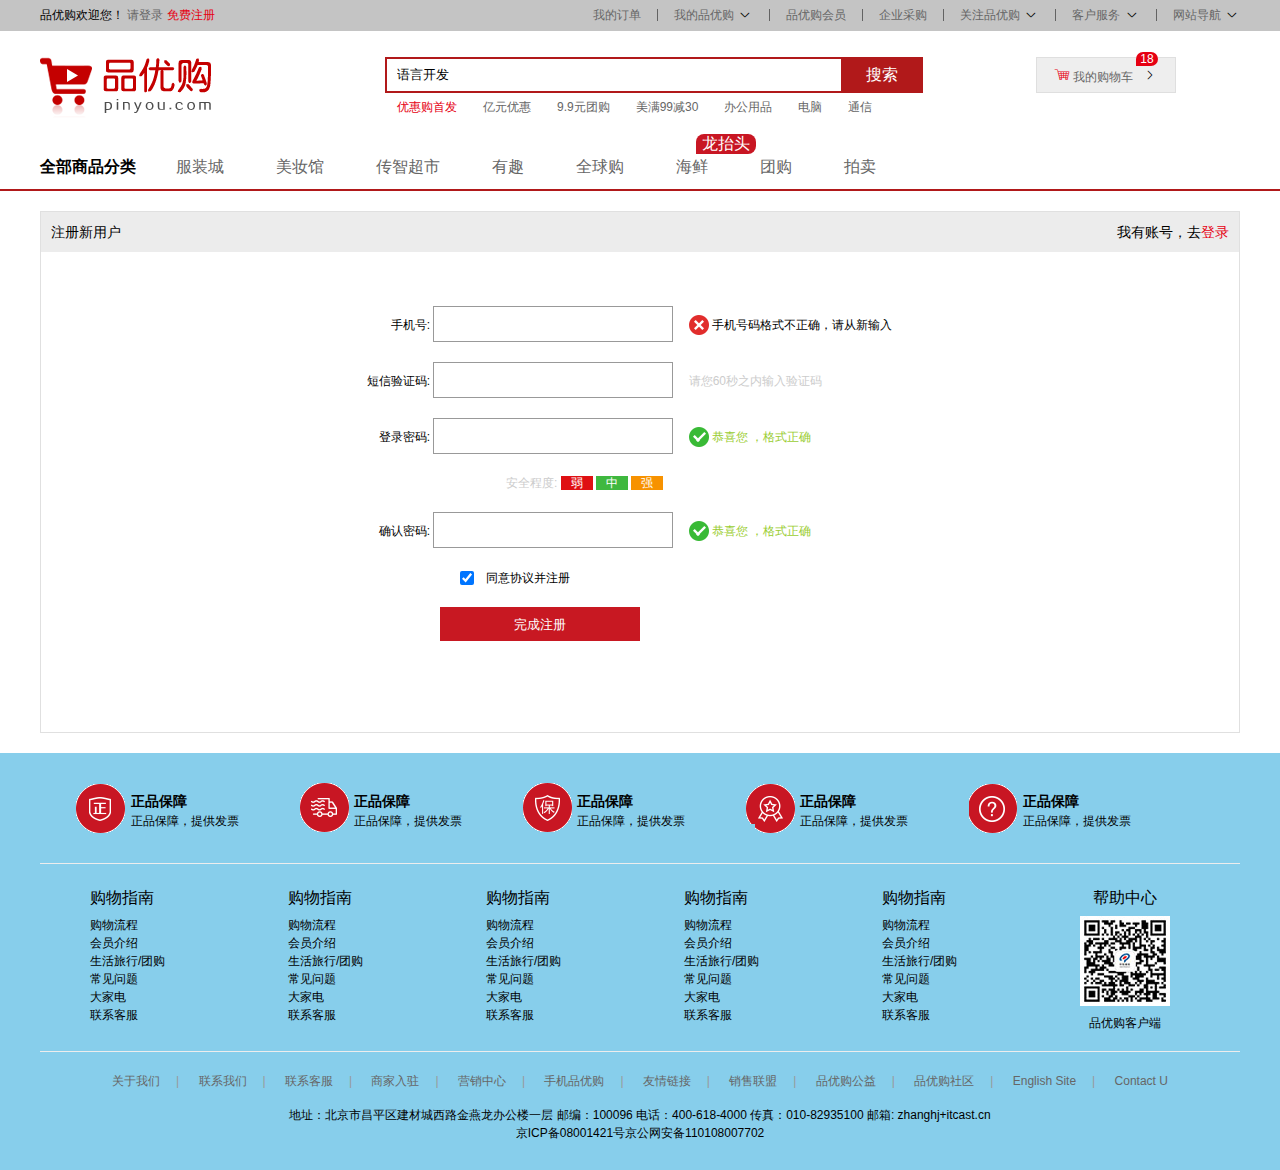
<file: 品优购/registerareal.html>
<!DOCTYPE html>
<html lang="en">
<head>
	<meta charset="UTF-8">
	<!-- 标题 -->
	<title>登录页面</title>
	<!-- 关键字 -->
	<meta name="keywords" content="网上购物,网上商城,手机,笔记本,电脑,MP3,CD,VCD,DV,相机,数码,配件,手表,存储卡,京东">
	<!-- 网页描述 -->
	<meta name="description" content="京东JD.COM-专业的综合网上购物商城,销售家电、数码通讯、电脑、家居百货、服装服饰、母婴、图书、食品等数万个品牌优质商品.便捷、诚信的服务，为您提供愉悦的网上购物体验!">
	<link rel="stylesheet" href="css/common.css">
	<link rel="stylesheet" href="css/registerarea.css">
	<!-- 链入ico图标 -->
	<link rel="icon" href="favicon.ico">
</head>
<body>
	<!-- 顶部 -->
	<div class="nav-top">
	   <!-- 快捷导航栏开始 -->
		<div class="shortcut">
			<div class="w">
				<div class="fl">
					品优购欢迎您！    
					<a href="#">请登录</a>
					<a href="#" class="red">免费注册</a>
				</div>
				<div class="fr">
					<ul>
						<li><a href="#">我的订单</a></li>
						<li class="spacer"></li>
						<li>
							<a href="#">我的品优购</a>
							<i  class="iconfont">&#xe731;</i>
						</li>
						<li class="spacer"></li>
						<li><a href="#">品优购会员</a></li>
						<li class="spacer"></li>
						<li><a href="#">企业采购</a></li>
						<li class="spacer"></li>
						<li>
							<a href="#">关注品优购</a>
							<i class="iconfont">&#xe731;</i>
						</li>
						<li class="spacer"></li>
						<li>
							<a href="#">客户服务</a>
							<i class="iconfont">&#xe731;</i>
						</li>
						<li class="spacer"></li>
						<li>
							<a href="#">网站导航</a>
							<i class="iconfont">&#xe731;</i>
						</li>
					</ul>
				</div>
			</div>
		</div>
		<!-- 快捷导航栏结束 -->
		<!-- 头部开始 -->
		<div class="header w">
			<div class="logo fl">
				<h1>
					<a href="index.html" title="品优购">品优购</a>
				</h1>
			</div>
			<div class="search fl">
				<input type="text" value="语言开发"><input type="submit" value="搜索">
			</div>
			<div class="shopcar fr tc">
				<span class="iconfont red ">&#xe6cf;</span>
				<a href="#">我的购物车</a>
				<i>18</i>
				<em class="iconfont">&#xe735;</em>
			</div>
			<div class="hotwords fl">
				<ul>
					<li><a href="#" class="red">优惠购首发</a></li>
					<li><a href="#">亿元优惠</a></li>
					<li><a href="#">9.9元团购</a></li>
					<li><a href="#">美满99减30</a></li>
					<li><a href="#">办公用品</a></li>
					<li><a href="#">电脑</a></li>
					<li><a href="#">通信</a></li>
				</ul>
			</div>
		</div>
		<!-- 头部结束 -->
		<!-- 导航部分 -->
		<div class="nav">
			<div class="w">
				<div class="fl dropdown f14">
					<h2 class="tc f16">全部商品分类</h2>
					<ul>
						<li><a href="#">家用电器</a><em class="iconfont">&#xe735;</em></li>
						<li><a href="#">手机、数码、通信</a><em class="iconfont">&#xe735;</em></li>
						<li><a href="#">电脑、办公</a><em class="iconfont">&#xe735;</em></li>
						<li><a href="#">家居、家具、家装、厨具</a><em class="iconfont">&#xe735;</em></li>
						<li><a href="#">男装、女装、童装、内衣</a><em class="iconfont">&#xe735;</em></li>
						<li><a href="#">个户化妆、清洁用品、宠物</a><em class="iconfont">&#xe735;</em></li>
						<li><a href="#">鞋靴、箱包、珠宝、奢侈品</a><em class="iconfont">&#xe735;</em></li>
						<li><a href="#">运动户外、钟表</a><em class="iconfont">&#xe735;</em></li>
						<li><a href="#">汽车、汽车用品</a><em class="iconfont">&#xe735;</em></li>
						<li><a href="#">母婴、玩具乐器</a><em class="iconfont">&#xe735;</em></li>
						<li><a href="#">食品、酒类、生鲜、特产</a><em class="iconfont">&#xe735;</em></li>
						<li><a href="#">医药保健</a><em class="iconfont">&#xe735;</em></li>
						<li><a href="#">图书、音像、电子书</a><em class="iconfont">&#xe735;</em></li>
						<li><a href="#">彩票、旅行、充值、票务</a><em class="iconfont">&#xe735;</em></li>
						<li><a href="#">理财、众筹、白条、保险</a><em class="iconfont">&#xe735;</em></li>
					</ul>
				</div>
				<ul class="f16 fl">
					<li><a href="#">服装城</a></li>
					<li><a href="#">美妆馆</a></li>
					<li><a href="#">传智超市</a></li>
					<li><a href="#">有趣</a></li>
					<li><a href="#">全球购</a></li>
					<li class="long">
						<a href="#">海鲜</a>
						<div>龙抬头</div>
					</li>
					<li><a href="#">团购</a></li>
					<li><a href="#">拍卖</a></li>
				</ul>
			</div>
		</div>
		<!-- 导航部分 -->
	</div>
	<!-- 顶部结束 -->
	<!-- 主体内容部分 -->
	<div class="main w">
		<div class="registerarea">
			<h3>
				<span class="fl">注册新用户</span>
				<i class="fr">我有账号，去<a href="#" class="red">登录</a></i>
			</h3>
			<form action="">
				<div class="reg-form">
					<ul>
						<li>
                           <label for="tel">手机号: </label>
                           <span><input type="text" id="tel"></span>
                           <span>
								<img src="img/wrong.png" alt=""> 手机号码格式不正确，请从新输入
                           </span>
						</li>
						<li>
                           <label for="yzm">短信验证码: </label>
                           <span><input type="text" id="yzm"></span>
                           <span class="default">
								请您60秒之内输入验证码
                           </span>
						</li>
						<li>
                           <label for="pwd">登录密码: </label>
                           <span><input type="password" id="pwd"></span>
                           <span class="success">
                           		<img src="img/right.png" alt="">
								恭喜您 ，格式正确
                           </span>
						</li>
						<li class="safe">
							<span class="default">安全程度:</span>
							<em class="short">弱</em>
							<em class="middle">中</em>
							<em class="strong">强</em>
						</li>
						<li>
                           <label for="sure">确认密码: </label>
                           <span><input type="password" id="sure"></span>
                           <span class="success">
                           		<img src="img/right.png" alt="">
								恭喜您 ，格式正确
                           </span>
						</li>
						<li >
							<input type="checkbox" class="check" checked="checked">同意协议并注册
						</li>
						<li>
							<button class="reg-btn">完成注册</button>
						</li>
					</ul>
				</div>
			</form>
		</div>
	</div>
	<!-- 主体内容结束 -->
	<!-- 底部开始 -->
	<div class="footer">
		<div class="w">
			<div class="slogan">
				<ul  class="clearfix">
					<li class="slogan-icon1">
						<div class="fl"></div>
						<div class="fr">
							<h6>正品保障</h6>
							<p>正品保障，提供发票</p>
						</div>
					</li>
					<li class="slogan-icon2">
						<div class="fl"></div>
						<div class="fr">
							<h6>正品保障</h6>
							<p>正品保障，提供发票</p>
						</div>
					</li>
					<li  class="slogan-icon3">
						<div class="fl"></div>
						<div class="fr">
							<h6>正品保障</h6>
							<p>正品保障，提供发票</p>
						</div>
					</li>
					<li  class="slogan-icon4">
						<div class="fl"></div>
						<div class="fr">
							<h6>正品保障</h6>
							<p>正品保障，提供发票</p>
						</div>
					</li>
					<li  class="slogan-icon5">
						<div class="fl"></div>
						<div class="fr">
							<h6>正品保障</h6>
							<p>正品保障，提供发票</p>
						</div>
					</li>
				</ul>
			</div>
			<div class="help">
				<div class="fl">
					<dl>
						<dt>购物指南</dt>
						<dd>购物流程</dd>
						<dd>会员介绍</dd>
						<dd>生活旅行/团购</dd>
						<dd>常见问题</dd>
						<dd>大家电</dd>
						<dd>联系客服</dd>
					</dl>
					<dl>
						<dt>购物指南</dt>
						<dd>购物流程</dd>
						<dd>会员介绍</dd>
						<dd>生活旅行/团购</dd>
						<dd>常见问题</dd>
						<dd>大家电</dd>
						<dd>联系客服</dd>
					</dl>
					<dl>
						<dt>购物指南</dt>
						<dd>购物流程</dd>
						<dd>会员介绍</dd>
						<dd>生活旅行/团购</dd>
						<dd>常见问题</dd>
						<dd>大家电</dd>
						<dd>联系客服</dd>
					</dl>
					<dl>
						<dt>购物指南</dt>
						<dd>购物流程</dd>
						<dd>会员介绍</dd>
						<dd>生活旅行/团购</dd>
						<dd>常见问题</dd>
						<dd>大家电</dd>
						<dd>联系客服</dd>
					</dl>
					<dl>
						<dt>购物指南</dt>
						<dd>购物流程</dd>
						<dd>会员介绍</dd>
						<dd>生活旅行/团购</dd>
						<dd>常见问题</dd>
						<dd>大家电</dd>
						<dd>联系客服</dd>
					</dl>
				</div>
				<div class="fr tc">
					<h6>帮助中心</h6>
					<div><img src="img/wx_cz.jpg" alt=""></div>
					<p>品优购客户端</p>
				</div>
			</div>
			<div class="copyright tc">
				<p class="copyright-nav">
					<a href="#">关于我们</a><span>|</span>
					<a href="#">联系我们</a><span>|</span>
					<a href="#">联系客服</a><span>|</span>
					<a href="#">商家入驻</a><span>|</span>
					<a href="#">营销中心</a><span>|</span>
					<a href="#">手机品优购</a><span>|</span>
					<a href="#">友情链接</a><span>|</span>
					<a href="#">销售联盟</a><span>|</span>
					<a href="#">品优购公益</a><span>|</span>
					<a href="#">品优购社区</a><span>|</span>
					<a href="#">English Site</a><span>|</span>
					<a href="#">Contact U</a>
				</p>
				<p>地址：北京市昌平区建材城西路金燕龙办公楼一层 邮编：100096 电话：400-618-4000 传真：010-82935100 邮箱: zhanghj+itcast.cn
				</p>
				<p>京ICP备08001421号京公网安备110108007702</p>
			</div>
		</div>
	</div>
	<!-- 底部结束 -->

</body>
</html>
</file>
<file: 品优购/css/common.css>
body, ul, p, h1, h2, h3, h4, h5, h6, input, dl, dt, dd {
			margin: 0;
			padding: 0;
		}
		li {
			list-style: none;
		}
		a {
			text-decoration: none;
			color: #666;
		}
		a:hover {
			color: #c81623;
		}
		img {
			border: 0 none;   /*清除ie6默认图片边框*/
			vertical-align: middle;   /*清除图片默认底部缝隙*/
		}
		input,textarea {
			outline: none;   /*清除默认轮廓线*/
			border: 0 none;   /*清除默认边框*/
		}
		/*版心*/
		.w {
			width: 1200px;
			margin: 0 auto;
		}
		body {
			font: 12px/1.5 arial, 'microsoft yahei';
			background-color: #fff;
		}
		.fl {
			float: left;
		}
		.fr {
			float: right;
		}
		.clearfix:before, .clearfix:after {
			content: "";
			display: table;
		}
		.clearfix:after {
			clear: both;
		}
		.clearfix {
			*zoom: 1;
		}
		i, em {
			font-style: normal;
		}
		.f14 {
			font-size: 14px;
		}
		.f16 {
			font-size: 16px;
		}
		.red {
			color: #e60012;
		}
		.tc {
			text-align: center;
		}
/*字体图标*/
/*声明字体*/
@font-face {
  font-family: 'iconfont';
  src: url('../fonts/iconfont.eot');
  src: url('../fonts/iconfont.eot?#iefix') format('embedded-opentype'),
  url('../fonts/iconfont.woff') format('woff'),
  url('../fonts/iconfont.ttf') format('truetype'),
  url('../fonts/iconfont.svg#iconfont') format('svg');
}
.iconfont {
	font-family: 'iconfont';
	font-size: 16px;
}
</file>
<file: 品优购/css/index.css>
/*顶部开始*/
/*快捷导航开始*/
.shortcut {
	height: 31px;
	line-height: 31px;
	background-color: #c4c4c4;
}
.shortcut li {
	/*position: relative;*/
	float: left;
	/*padding-right: 5px;*/
}
.shortcut i {
	/*position: absolute;
	right: -15px;
	top: 0px;*/
	display: inline-block;
	vertical-align: middle;
}
.shortcut .spacer {
	width: 1px;
	height: 12px;
	background-color: #636363;
	margin: 9px 16px 0;
	/*padding-right: 0;*/
}

/*快捷导航结束*/
/*头部开始*/
.header	 {
	height: 61px;
	padding: 26px 0;
}
.logo a {
	display: block;
	width: 171px;
	height: 61px;
	background: url(../img/logo.png);
	font-size: 0;
}
.search {
	margin-left: 174px;
}
/*属性选择器 通过标签的属性值来选择标签*/
.search input[type="text"] {
	width: 444px;
	height: 32px;
	border: 2px solid #b1191a;
	border-right: 0;
	vertical-align: top;
	padding-left: 10px;
}
.search input[type="submit"] {
	width: 82px;
	height: 36px;
	background: #b1191a;
	color: #fff;
	font-size: 16px;
	vertical-align: top;
}
.hotwords {
	margin-left: 186px;
	margin-top: 5px;
}
.hotwords li {
	float: left;
	margin-right: 26px;

}
.shopcar {
	position: relative;
	width: 138px;
	height: 34px;
	line-height: 34px;
	border: 1px solid #dfdfdf;
	background-color: #eee;
	margin-right: 64px;
}
.shopcar i {
	position: absolute;
	top: -6px;
	height: 14px;
	line-height: 14px;
	/*width: 14px;*/
	background-color: #e60012;
	color: #fff;
	padding: 0 4px;
	border-radius: 7px 7px 7px 0;
}
.shopcar em {
	margin-left: 6px;
}
.nav {
	height: 45px;
	line-height: 45px;
	border-bottom: 2px solid #b1191a;
}
.nav li {
	float: left;
	margin-right: 52px;
}
.nav .w {
	padding-left: 250px;
	width: 950px;
}
/*头部结束*/
/*顶部结束*/
/*主体部分*/
/*商品分类开始*/
.pro-item {
	position: relative;
	height: 465px;
	/*background-color: pink;*/
}
.dropdown {
	position: absolute;
	top: -47px;
	width: 209px;
	background-color: #c81623;
	color: #fff;
}
.dropdown h2 {
	height: 47px;
	line-height: 47px;
	background-color: #b1191a;
	font-weight: 400;
}
.dropdown li {
	height: 31px;
	line-height: 31px;
	padding: 0 12px;
}
.dropdown li:hover {
	background-color: #f7f7f7;
	color: #c81623;
}

.dropdown a {
	color: #fff;
}
.dropdown li:hover a {
	color: #c81623;
}
.dropdown em {
	float: right;
}
.focus {
	position: relative;
	margin-left: 219px;
	margin-top: 10px;
}
.focus > div {
	position: absolute;
}
.arrow-l, .arrow-r {
	top: 0;
	bottom: 0;
	margin: auto 0;
	width: 20px;
	height: 40px;
	line-height: 40px;
	text-align: center;
	font-size: 20px;
	background-color: rgba(0,0,0,.3);
	color: #fff;
}
.arrow-l:hover, .arrow-r:hover {
	background-color: rgba(0,0,0,.5);
	cursor: pointer;
}
.arrow-r {
	right: 0;
}
.foucs a {
	display: block;
}
.round {
	left: 30px;
	bottom: 20px;
	width: 200px;
	/*height: 50px;
	background-color: red;*/
}
.round i {
	float: left;
	margin-right: 8px;
	width: 10px;
	height: 10px;
	border-radius: 50%;
	border: 2px solid rgba(255,255,255,.5);
}
.round i:hover {
	background-color: #fff;
	box-shadow: 0 0 0 4px rgba(255,255,255,0.3);
}
.newflash {
	width: 250px;
	height: 455px;
	margin-top: 10px;
	/*background-color: skyblue;*/
}
.news {
	height: 163px;
	border: 1px solid #e4e4e4;
}
.news h3 {
	height: 32px;
	line-height: 32px;
	padding: 0 15px;
	border-bottom: 1px dotted #e8e8e7;
	font-size: 14px;
	font-weight: 400;
	color: #333;
}
.news h3 a {
	font-size: 12px;
}
.news ul {
	padding: 12px 0 0 15px;
}
.news li {
	height: 24px;
}
.news i {
	font-weight: 700;
	color: #666;
	margin-right: 5px;
}
.service {
	width: 248px;
	height: 208px;
	border: 1px solid #e8e8e7;
	border-top: 0;
	overflow: hidden;
}
.service ul {
	width: 270px;
}
.service a {
	display: block;
}
.service li {
	float: left;
	width: 62px;
	height: 70px;
	border: 1px solid #e8e8e7;
	margin-left: -1px;
	margin-top: -1px;
	text-align: center;
}
.service span {
	display: inline-block;
	width: 24px;
	height: 28px;
	/*border: 1px solid #000;*/
	margin-top: 10px;
	background: url(../img/icons.png) -17px -14px;
}
.icon2 span{
	background-position: -80px -14px;
}
.icon2 {
	position: relative;
}
.icon2 i {
	position: absolute;
	top: 0;
	right: 0;
	width: 12px;
	height: 16px;
	line-height: 12px;
	background-color: green;
	color: #fff;
}
.icon2 em {
	position: absolute;
	right: 0px;
	top: 10px;
	width: 0;
	height: 0;
	border-color: transparent  transparent #fff transparent;
	border-width: 3px 6px;
	border-style: solid;

}
.icon7 span {
	background-position: -142px -86px;
}

.small-ad {
	margin-top: 5px;
}
/*商品分类结束*/
/*展示模块开始*/
.show {
	background-color: #ebebeb;
	width: 1200px;
	margin: 10px 0 30px;
	overflow: hidden;
}
.show li {
	float: left;
}
.time {
	width: 206px;
	height: 163px;
	background-color: #5c5251;
}
.time img {
	margin: 30px 0 10px;
}
.time h3 {
	font-size: 18px;
	color: #fff;
	font-weight: 400;
}
.recommend {
	width: 994px;
}
.recommend  ul {
	width: 1000px;
	background-color: green;
}
.recommend img {
	border-right: 1px solid #ddd;
	margin-top: 10px;
}
/*展示模块结束*/
/*楼层模块开始*/
.floor-hd {
	border-bottom: 2px solid #c81623;
	padding-right: 10px;
}
.tab-list li {
	float: left;
}
.floor-hd h3 {
	font-size: 18px;
	color: #c81623;
	font-weight: 400;
}
.spacer {
	margin: 0 16px;
	font-family: 'simsun';
	color: #999;
}
/*楼层内容开始*/
.floor {
	margin-bottom: 20px;
}
.tab-content {
	height: 360px;
	/*background-color: orange;*/
}
.tab-content li {
	float: left;
	width: 86px;
	border-bottom: 1px solid #666;
	margin-left: 12px;
	height: 32px;
	line-height: 32px;
}
.row-210 {
	width: 209px;
	background-color: #f9f9f9;
	text-align: center;
}
.row-329 {
	width: 329px;
}
.row-220 {
	width: 220px;
}
.row-221 {
	width: 221px;
}
.row-210-top {
	height: 133px;
}
.tab-content-top, .tab-content-bottom, .row-221 {
	border-right: 1px solid #ededed;
	border-bottom: 1px solid #ededed;
	overflow: hidden;
}
.tab-content img:hover {
	margin-left: 14px;
	transition: 1s;
}
/*楼层模块结束*/

/*主体部分结束*/
/*底部开始*/
.footer {
	height: 417px;
	background-color: skyblue;
}
.slogan {
	padding: 30px 0 30px 36px;
	border-bottom: 1px solid #ededed;
}
.slogan li {
	width: 163px;
	height: 50px;
	float: left;
	margin-right: 60px;
}
.slogan li .fl {
	width: 50px;
	height: 50px;
	background: url(../img/icons.png);
}
.slogan .slogan-icon1 .fl {
	background-position: -253px -2px;
}
.slogan .slogan-icon2 .fl {
	background-position: -254px -54px;
}
.slogan .slogan-icon3 .fl {
	background-position: -256px -106px;
}
.slogan .slogan-icon4 .fl {
	background-position: -257px -156px;
}
.slogan .slogan-icon5 .fl {
	background-position: -257px -208px;
}
.slogan h6 {
	font-size: 14px;
	margin-top: 8px;
}
.help {
	height: 165px;
	border-bottom: 1px solid #ededed;
	padding: 22px 70px 0 50px;
}
.help dl {
	float: left;
	width: 198px;
}
.help dt, .help h6 {
	height: 30px;
	font-size: 16px;
	font-weight: 400;
}
.help p {
	margin-top: 8px;
}
.copyright {
	padding-top: 20px;
}
.copyright span {
	margin: 0 16px;
	color: #999;
}
.copyright-nav {
	margin-bottom: 16px;
}
/*底部结束*/
</file>
<file: 品优购/css/detail.css>
/*顶部开始*/
/*快捷导航开始*/
.shortcut {
	height: 31px;
	line-height: 31px;
	background-color: #c4c4c4;
}
.shortcut li {
	/*position: relative;*/
	float: left;
	/*padding-right: 5px;*/
}
.shortcut i {
	/*position: absolute;
	right: -15px;
	top: 0px;*/
	display: inline-block;
	vertical-align: middle;
}
.shortcut .spacer {
	width: 1px;
	height: 12px;
	background-color: #636363;
	margin: 9px 16px 0;
	/*padding-right: 0;*/
}

/*快捷导航结束*/
/*头部开始*/
.header	 {
	height: 61px;
	padding: 26px 0;
}
.logo a {
	display: block;
	width: 171px;
	height: 61px;
	background: url(../img/logo.png);
	font-size: 0;
}
.search {
	margin-left: 174px;
}
/*属性选择器 通过标签的属性值来选择标签*/
.search input[type="text"] {
	width: 444px;
	height: 32px;
	border: 2px solid #b1191a;
	border-right: 0;
	vertical-align: top;
	padding-left: 10px;
}
.search input[type="submit"] {
	width: 82px;
	height: 36px;
	background: #b1191a;
	color: #fff;
	font-size: 16px;
	vertical-align: top;
}
.hotwords {
	margin-left: 186px;
	margin-top: 5px;
}
.hotwords li {
	float: left;
	margin-right: 26px;

}
.shopcar {
	position: relative;
	width: 138px;
	height: 34px;
	line-height: 34px;
	border: 1px solid #dfdfdf;
	background-color: #eee;
	margin-right: 64px;
}
.shopcar i {
	position: absolute;
	top: -6px;
	height: 14px;
	line-height: 14px;
	/*width: 14px;*/
	background-color: #e60012;
	color: #fff;
	padding: 0 4px;
	border-radius: 7px 7px 7px 0;
}
.shopcar em {
	margin-left: 6px;
}
.nav {
	height: 45px;
	line-height: 45px;
	border-bottom: 2px solid #b1191a;
}
.nav li {
	float: left;
	margin-right: 52px;
}
.dropdown ul {
	display: none;
}
.nav .w > .f16 {
	margin-left: 40px;
}
.long {
	position: relative;
}
.long div {
	position: absolute;
	left: 20px;
	top: -10px;
	height: 20px;
	width: 60px;
	line-height: 1.2;
	color: #fff;
	text-align: center;
	background-color: #c81623;
	border-radius: 8px 8px 8px 0;
}
/*头部结束*/
/*顶部结束*/
/*主体部分*/
/*面包屑导航*/
.crump-wrap {
	margin-top: 26px;
	margin-bottom: 10px;
}
.crump-wrap li {
	float: left;
	margin-right: 20px;
}
/*面包屑导航*/
/*产品介绍模块*/
.product-intro {
	margin-bottom: 30px;
}
.preview-img-top {
	position: relative;
	width: 400px;
	height: 400px;
	border: 1px solid #ededed;
}
.mask {
	position: absolute;
	left: 0;
	top: 0;
	width: 250px;
	height: 250px;
	border: 1px solid #ededed;
	background-color: rgba(255,255,0,.3);
	cursor: move;
}
.preview-img-list {
	position: relative;
	margin-top: 64px;
	height: 60px;
}
.preview-img-list > a {
	position: absolute;
	top: 15px;
}
.arrow-next {
	right: 0;
}
.preview-img-list li {
	float: left;
	border: 1px solid transparent;
	margin-left: 10px;
}
.preview-img-list ul {
	width: 350px;
	height: 60px;
	/*background-color: #ccc;*/
	margin: 0 auto;
}
.preview-img-list li:hover {
	border: 1px solid #c81623;
}
.iteminfo-wrap {
	margin-left: 80px;
}
.sku-name {
	font-size: 16px;
	color: #333;
	height: 34px;
}
.iteminfo-news {
	color: #e12228;
	height: 32px;
}
.summary-price {
	width: 698px;
	height: 113px;
	padding-right: 10px;
	line-height: 113px;
	background-color: #fee9eb;
	overflow: hidden;
}
.summary-price em {
	font-size: 24px;
	color: #e12228;
	margin-right: 15px;
}
.summary-price i {
	color: #e12228;
}
.summary-support {
	margin-top: 14px;
	margin-bottom: 21px;
}
.summary .dt {
	margin: 0 15px 0 10px;
}
.summary-stock {
	border-bottom: 1px solid #ededed;
	padding-bottom: 15px;
}
.summary-stock .dd {
	position: relative;
	left: -5px;
}
.summary-support .dd, .summary-stock .dd {
	position: relative;
	top: 2px;
	color: #999;
}
.choose {
	margin-top: 15px;
}
.choose-color {
	display: inline-block;
	width: 80px;
	height: 41px;
	line-height: 41px;
	text-align: center;
	background-color: #f7f7f7;
	border: 1px solid #ededed;
}
.choose-itme {
	margin-bottom: 10px;
}
.choose-itme .item-color {
	/*position: relative;
	top: 12px;*/
	margin-top: 12px;
}
.current {
	border: 1px solid #c81623;
}
.choose-color:hover {
	background-color: #fff;
}
.choose-amount {
	position: relative;
	width: 50px;
	height: 45px;
	border: 1px solid #ccc;
	/*margin-top: 10px;*/
}
.choose-amount input {
	width: 33px;
	height: 45px;
	text-align: center;
	/*background-color: orange;*/
	border-right: 1px solid #ccc;
}
.choose-amount a {
	position: absolute;
	width: 16px;
	height: 22px;
	line-height: 22px;
	text-align: center;
	/*background-color: #eee;*/

}
.add {
	top: 0;
	right: 0;
	border-bottom: 1px solid #ccc;
	/*z-index: 2;*/
}
.reduce {
	right: 0;
	bottom: 0;
	/*鼠标悬停的时候，出现不允许的样式*/
	cursor: not-allowed;
}
.addshopcar {
	position: relative;
	/*top: 10px;*/
	display: inline-block;
	width: 142px;
	height: 47px;
	line-height: 47px;
	text-align: center;
	background-color: #c81623;
	font-size: 18px;
	color: #fff;
	margin-left: 10px;
}
/*产品介绍模块结束*/
/*产品详细描述部分*/
.aside {
	width: 208px;
	border: 1px solid #ddd;
}
.tab-list li {
	float: left;
	width: 104px;
	/*内边距和边框不能撑大盒子*/
	box-sizing: border-box;
	height: 33px;
	line-height: 33px;
	text-align: center;
	background-color: #eee;
	border-left: 1px solid #dddddd;
	border-bottom: 1px solid #dddddd;
	cursor: pointer;
}
.tab-list .active {
	border: 0 none;
	background-color: #fff;
	color: #c81623;
}
.tab-content {
	padding: 0 12px;
}
.tab-item li {
	float: left;
	width: 82px;
	padding-left: 10px;
	height: 30px;
	line-height: 30px;
	border-bottom: 1px dashed #ededed;
}
.tab-con-pro {
	border-bottom: 1px solid #ededed;
}
.tab-img img {
	width: 184px;
}
.tab-title {
	font-weight: 400;
}
.addcar a {
	display: block;
	width: 88px;
	height: 26px;
	line-height: 26px;
	text-align: center;
	background-color: #ccc;
	border: 1px solid #333;
	margin: 10px auto 20px;
}
.tab-list-detail {
	width: 977px;
	height: 40px;
	background-color: #f1f1f1;
	border: 1px solid #ddd;
}
.tab-list-detail li {
	float: left;
	height: 40px;
	line-height: 40px;
	padding: 0 22px;
	cursor: pointer;
}
.tab-list-active {
	background-color: #c81623;
	color: #fff;
}
/*产品详细描述结束*/
/*主体部分结束*/
/*底部开始*/
.footer {
	height: 417px;
	background-color: skyblue;
}
.slogan {
	padding: 30px 0 30px 36px;
	border-bottom: 1px solid #ededed;
}
.slogan li {
	width: 163px;
	height: 50px;
	float: left;
	margin-right: 60px;
}
.slogan li .fl {
	width: 50px;
	height: 50px;
	background: url(../img/icons.png);
}
.slogan .slogan-icon1 .fl {
	background-position: -253px -2px;
}
.slogan .slogan-icon2 .fl {
	background-position: -254px -54px;
}
.slogan .slogan-icon3 .fl {
	background-position: -256px -106px;
}
.slogan .slogan-icon4 .fl {
	background-position: -257px -156px;
}
.slogan .slogan-icon5 .fl {
	background-position: -257px -208px;
}
.slogan h6 {
	font-size: 14px;
	margin-top: 8px;
}
.help {
	height: 165px;
	border-bottom: 1px solid #ededed;
	padding: 22px 70px 0 50px;
}
.help dl {
	float: left;
	width: 198px;
}
.help dt, .help h6 {
	height: 30px;
	font-size: 16px;
	font-weight: 400;
}
.help p {
	margin-top: 8px;
}
.copyright {
	padding-top: 20px;
}
.copyright span {
	margin: 0 16px;
	color: #999;
}
.copyright-nav {
	margin-bottom: 16px;
}
/*底部结束*/
</file>
<file: 品优购/css/list.css>
/*顶部开始*/
/*快捷导航开始*/
.shortcut {
	height: 31px;
	line-height: 31px;
	background-color: #c4c4c4;
}
.shortcut li {
	/*position: relative;*/
	float: left;
	/*padding-right: 5px;*/
}
.shortcut i {
	/*position: absolute;
	right: -15px;
	top: 0px;*/
	display: inline-block;
	vertical-align: middle;
}
.shortcut .spacer {
	width: 1px;
	height: 12px;
	background-color: #636363;
	margin: 9px 16px 0;
	/*padding-right: 0;*/
}

/*快捷导航结束*/
/*头部开始*/
.header	 {
	height: 61px;
	padding: 26px 0;
}
.logo a {
	display: block;
	width: 171px;
	height: 61px;
	background: url(../img/logo.png);
	font-size: 0;
}
.kill {
	width: 56px;
	padding-left: 14px;
	border-left: 1px solid #b21a1c;
	margin-left: 14px;
	margin-top: 16px;
}
.search {
	margin-left: 93px;
}
/*属性选择器 通过标签的属性值来选择标签*/
.search input[type="text"] {
	width: 444px;
	height: 32px;
	border: 2px solid #b1191a;
	border-right: 0;
	vertical-align: top;
	padding-left: 10px;
}
.search input[type="submit"] {
	width: 82px;
	height: 36px;
	background: #b1191a;
	color: #fff;
	font-size: 16px;
	vertical-align: top;
}
.hotwords {
	margin-left: 186px;
	margin-top: 5px;
}
.hotwords li {
	float: left;
	margin-right: 26px;

}
.shopcar {
	position: relative;
	width: 138px;
	height: 34px;
	line-height: 34px;
	border: 1px solid #dfdfdf;
	background-color: #eee;
	margin-right: 64px;
}
.shopcar i {
	position: absolute;
	top: -6px;
	height: 14px;
	line-height: 14px;
	/*width: 14px;*/
	background-color: #e60012;
	color: #fff;
	padding: 0 4px;
	border-radius: 7px 7px 7px 0;
}
.shopcar em {
	margin-left: 6px;
}
.nav {
	height: 45px;
	line-height: 45px;
	border-bottom: 2px solid #b1191a;
}
.nav li {
	float: left;
	margin-right: 52px;
}
.nav .f16 a {
	font-weight: 700;
	color: #000;
}
/*.nav .w {
	padding-left: 250px;
	width: 950px;
}*/
/*头部结束*/
/*顶部结束*/
/*主体部分*/
/*商品分类开始*/
.pro-item {
	position: relative;
	height: 465px;
	/*background-color: pink;*/
}
.dropdown {
	position: absolute;
	top: -47px;
	width: 209px;
	background-color: #c81623;
	color: #fff;
}
.dropdown h2 {
	height: 47px;
	line-height: 47px;
	background-color: #b1191a;
	font-weight: 400;
}
.dropdown li {
	height: 31px;
	line-height: 31px;
	padding: 0 12px;
}
.dropdown li:hover {
	background-color: #f7f7f7;
	color: #c81623;
}

.dropdown a {
	color: #fff;
}
.dropdown li:hover a {
	color: #c81623;
}
.dropdown em {
	float: right;
}
.focus {
	position: relative;
	margin-left: 219px;
	margin-top: 10px;
}
.focus > div {
	position: absolute;
}
.arrow-l, .arrow-r {
	top: 0;
	bottom: 0;
	margin: auto 0;
	width: 20px;
	height: 40px;
	line-height: 40px;
	text-align: center;
	font-size: 20px;
	background-color: rgba(0,0,0,.3);
	color: #fff;
}
.arrow-l:hover, .arrow-r:hover {
	background-color: rgba(0,0,0,.5);
	cursor: pointer;
}
.arrow-r {
	right: 0;
}
.foucs a {
	display: block;
}
.round {
	left: 30px;
	bottom: 20px;
	width: 200px;
	/*height: 50px;
	background-color: red;*/
}
.round i {
	float: left;
	margin-right: 8px;
	width: 10px;
	height: 10px;
	border-radius: 50%;
	border: 2px solid rgba(255,255,255,.5);
}
.round i:hover {
	background-color: #fff;
	box-shadow: 0 0 0 4px rgba(255,255,255,0.3);
}
.newflash {
	width: 250px;
	height: 455px;
	margin-top: 10px;
	/*background-color: skyblue;*/
}
.news {
	height: 163px;
	border: 1px solid #e4e4e4;
}
.news h3 {
	height: 32px;
	line-height: 32px;
	padding: 0 15px;
	border-bottom: 1px dotted #e8e8e7;
	font-size: 14px;
	font-weight: 400;
	color: #333;
}
.news h3 a {
	font-size: 12px;
}
.news ul {
	padding: 12px 0 0 15px;
}
.news li {
	height: 24px;
}
.news i {
	font-weight: 700;
	color: #666;
	margin-right: 5px;
}
.service {
	width: 248px;
	height: 208px;
	border: 1px solid #e8e8e7;
	border-top: 0;
	overflow: hidden;
}
.service ul {
	width: 270px;
}
.service a {
	display: block;
}
.service li {
	float: left;
	width: 62px;
	height: 70px;
	border: 1px solid #e8e8e7;
	margin-left: -1px;
	margin-top: -1px;
	text-align: center;
}
.service span {
	display: inline-block;
	width: 24px;
	height: 28px;
	/*border: 1px solid #000;*/
	margin-top: 10px;
	background: url(../img/icons.png) -17px -14px;
}
.icon2 span{
	background-position: -80px -14px;
}
.icon2 {
	position: relative;
}
.icon2 i {
	position: absolute;
	top: 0;
	right: 0;
	width: 12px;
	height: 16px;
	line-height: 12px;
	background-color: green;
	color: #fff;
}
.icon2 em {
	position: absolute;
	right: 0px;
	top: 10px;
	width: 0;
	height: 0;
	border-color: transparent  transparent #fff transparent;
	border-width: 3px 6px;
	border-style: solid;

}
.icon7 span {
	background-position: -142px -86px;
}

.small-ad {
	margin-top: 5px;
}
/*商品分类结束*/
/*主体部分*/
/*商品列表部分开始*/
.goods-list {
	width: 1200px;
	/*overflow: hidden;*/
}
.goods-list-item {
	float: left;
	width: 290px;
	margin-right: 14px;
	margin-top: 2px;
	/*border: 1px solid #fff;*/
}
.goods-list-item:hover {
	/*border: 1px solid red;*/
	box-shadow: 0 0 0 1px red;
}
.goods-list ul {
	width: 1250px;
	/*background-color: #ccc;*/
}
.items-pic {
	text-align: center;
	margin-top: 12px;
}
.items-bottom {
	padding: 0 14px;

}
.items-title {
	font-weight: 400;
}
.price i {
	font-size: 18px;
	color: #e2010f;
	font-weight: 700;
	margin-right: 10px;
}
.price del {
	color: #b0b0b0;
}
.scroll, .per {
	display: inline-block;
}
.scroll {
	position: relative;
	width: 130px;
	height: 10px;
	border: 1px solid #e12425;
	border-radius: 5px;
	
}
.per {
	position: absolute;
	top: 1px;
	width: 70%;
	height: 8px;
	background-color: #ed282d;
}
.sold span {
	color: #e2010f;
}
.buy a {
	display: block;
	height: 50px;
	line-height: 50px;
	text-align: center;
	background-color: #b11a1a;
	margin-top: 10px;
	color: #fff;
	font-size: 18px;

}
/*商品列表部分结束*/
/*分页部分开始*/
.page {
	height: 32px;
	width: 650px;
	margin: 20px auto;
}
.page li {
	float: left;
	width: 30px;
	height: 30px;
	line-height: 30px;
	text-align: center;
	border: 1px solid #999;
	margin-right: 4px;
}
.page input {
	width: 40px;
	height: 30px;
	border: 1px solid #ccc;
	margin: 0 4px;
}
.page input:focus {
	width: 80px;
	border: 1px solid skyblue;
	/*过渡需要触发条件*/
	transition: .5s;
}
.page button {
	width: 38px;
	height: 28px;
	border: 1px solid #ccc;
	background-color: #eee;
	padding: 0;
	margin-left: 4px;

}
li.prev, li.next {
	width: 80px;
}
/*分页部分结束*/
/*主体部分结束*/
/*底部开始*/
.footer {
	height: 417px;
	background-color: skyblue;
}
.slogan {
	padding: 30px 0 30px 36px;
	border-bottom: 1px solid #ededed;
}
.slogan li {
	width: 163px;
	height: 50px;
	float: left;
	margin-right: 60px;
}
.slogan li .fl {
	width: 50px;
	height: 50px;
	background: url(../img/icons.png);
}
.slogan .slogan-icon1 .fl {
	background-position: -253px -2px;
}
.slogan .slogan-icon2 .fl {
	background-position: -254px -54px;
}
.slogan .slogan-icon3 .fl {
	background-position: -256px -106px;
}
.slogan .slogan-icon4 .fl {
	background-position: -257px -156px;
}
.slogan .slogan-icon5 .fl {
	background-position: -257px -208px;
}
.slogan h6 {
	font-size: 14px;
	margin-top: 8px;
}
.help {
	height: 165px;
	border-bottom: 1px solid #ededed;
	padding: 22px 70px 0 50px;
}
.help dl {
	float: left;
	width: 198px;
}
.help dt, .help h6 {
	height: 30px;
	font-size: 16px;
	font-weight: 400;
}
.help p {
	margin-top: 8px;
}
.copyright {
	padding-top: 20px;
}
.copyright span {
	margin: 0 16px;
	color: #999;
}
.copyright-nav {
	margin-bottom: 16px;
}
/*底部结束*/
</file>
<file: 品优购/css/registerarea.css>
/*顶部开始*/
/*快捷导航开始*/
.shortcut {
	height: 31px;
	line-height: 31px;
	background-color: #c4c4c4;
}
.shortcut li {
	/*position: relative;*/
	float: left;
	/*padding-right: 5px;*/
}
.shortcut i {
	/*position: absolute;
	right: -15px;
	top: 0px;*/
	display: inline-block;
	vertical-align: middle;
}
.shortcut .spacer {
	width: 1px;
	height: 12px;
	background-color: #636363;
	margin: 9px 16px 0;
	/*padding-right: 0;*/
}

/*快捷导航结束*/
/*头部开始*/
.header	 {
	height: 61px;
	padding: 26px 0;
}
.logo a {
	display: block;
	width: 171px;
	height: 61px;
	background: url(../img/logo.png);
	font-size: 0;
}
.search {
	margin-left: 174px;
}
/*属性选择器 通过标签的属性值来选择标签*/
.search input[type="text"] {
	width: 444px;
	height: 32px;
	border: 2px solid #b1191a;
	border-right: 0;
	vertical-align: top;
	padding-left: 10px;
}
.search input[type="submit"] {
	width: 82px;
	height: 36px;
	background: #b1191a;
	color: #fff;
	font-size: 16px;
	vertical-align: top;
}
.hotwords {
	margin-left: 186px;
	margin-top: 5px;
}
.hotwords li {
	float: left;
	margin-right: 26px;

}
.shopcar {
	position: relative;
	width: 138px;
	height: 34px;
	line-height: 34px;
	border: 1px solid #dfdfdf;
	background-color: #eee;
	margin-right: 64px;
}
.shopcar i {
	position: absolute;
	top: -6px;
	height: 14px;
	line-height: 14px;
	/*width: 14px;*/
	background-color: #e60012;
	color: #fff;
	padding: 0 4px;
	border-radius: 7px 7px 7px 0;
}
.shopcar em {
	margin-left: 6px;
}
.nav {
	height: 45px;
	line-height: 45px;
	border-bottom: 2px solid #b1191a;
}
.nav li {
	float: left;
	margin-right: 52px;
}
.dropdown ul {
	display: none;
}
.nav .w > .f16 {
	margin-left: 40px;
}
.long {
	position: relative;
}
.long div {
	position: absolute;
	left: 20px;
	top: -10px;
	height: 20px;
	width: 60px;
	line-height: 1.2;
	color: #fff;
	text-align: center;
	background-color: #c81623;
	border-radius: 8px 8px 8px 0;
}
/*头部结束*/
/*顶部结束*/
/*主体部分*/
.registerarea {
	width: 1198px;
	height: 520px;
	border: 1px solid #e0e0e0;
	margin: 20px 0;
}
.registerarea h3 {
	height: 40px;
	line-height: 40px;
	background-color: #ececec;
	padding: 0 10px;
	font-weight: 400;
}
.registerarea form {
	width: 600px;
	margin: 54px auto 0;
}
.registerarea li {
	margin-bottom: 20px;
}
.registerarea input {
	width: 238px;
	height: 34px;
	border: 1px solid #999;
	margin-right: 12px;
}
.registerarea label {
	display: inline-block;
	width: 90px;
	text-align: right;
}
.default {
	color: #ccc;
}
.success {
	color: yellowgreen;
}
.safe {
	padding-left: 166px;
}
.safe em {
	padding: 0 10px;
	color: #fff;
}
.short {
	background-color: #df1013;
}
.middle {
	background-color:#3fb83f;
}
.strong {
	background-color: #f79200;
}
input.check {
	position: relative;
	top: 3px;
	width: 14px;
	height: 14px;
	margin-left: 120px;
	/*vertical-align: middle;*/
}
.reg-btn {
	border: 0 none;
	width: 200px;
	height: 34px;
	line-height: 34px;
	text-align: center;
	color: #fff;
	margin-left: 100px;
	background-color: #c81822;
}
/*主体部分结束*/
/*底部开始*/
.footer {
	height: 417px;
	background-color: skyblue;
}
.slogan {
	padding: 30px 0 30px 36px;
	border-bottom: 1px solid #ededed;
}
.slogan li {
	width: 163px;
	height: 50px;
	float: left;
	margin-right: 60px;
}
.slogan li .fl {
	width: 50px;
	height: 50px;
	background: url(../img/icons.png);
}
.slogan .slogan-icon1 .fl {
	background-position: -253px -2px;
}
.slogan .slogan-icon2 .fl {
	background-position: -254px -54px;
}
.slogan .slogan-icon3 .fl {
	background-position: -256px -106px;
}
.slogan .slogan-icon4 .fl {
	background-position: -257px -156px;
}
.slogan .slogan-icon5 .fl {
	background-position: -257px -208px;
}
.slogan h6 {
	font-size: 14px;
	margin-top: 8px;
}
.help {
	height: 165px;
	border-bottom: 1px solid #ededed;
	padding: 22px 70px 0 50px;
}
.help dl {
	float: left;
	width: 198px;
}
.help dt, .help h6 {
	height: 30px;
	font-size: 16px;
	font-weight: 400;
}
.help p {
	margin-top: 8px;
}
.copyright {
	padding-top: 20px;
}
.copyright span {
	margin: 0 16px;
	color: #999;
}
.copyright-nav {
	margin-bottom: 16px;
}
/*底部结束*/
</file>
